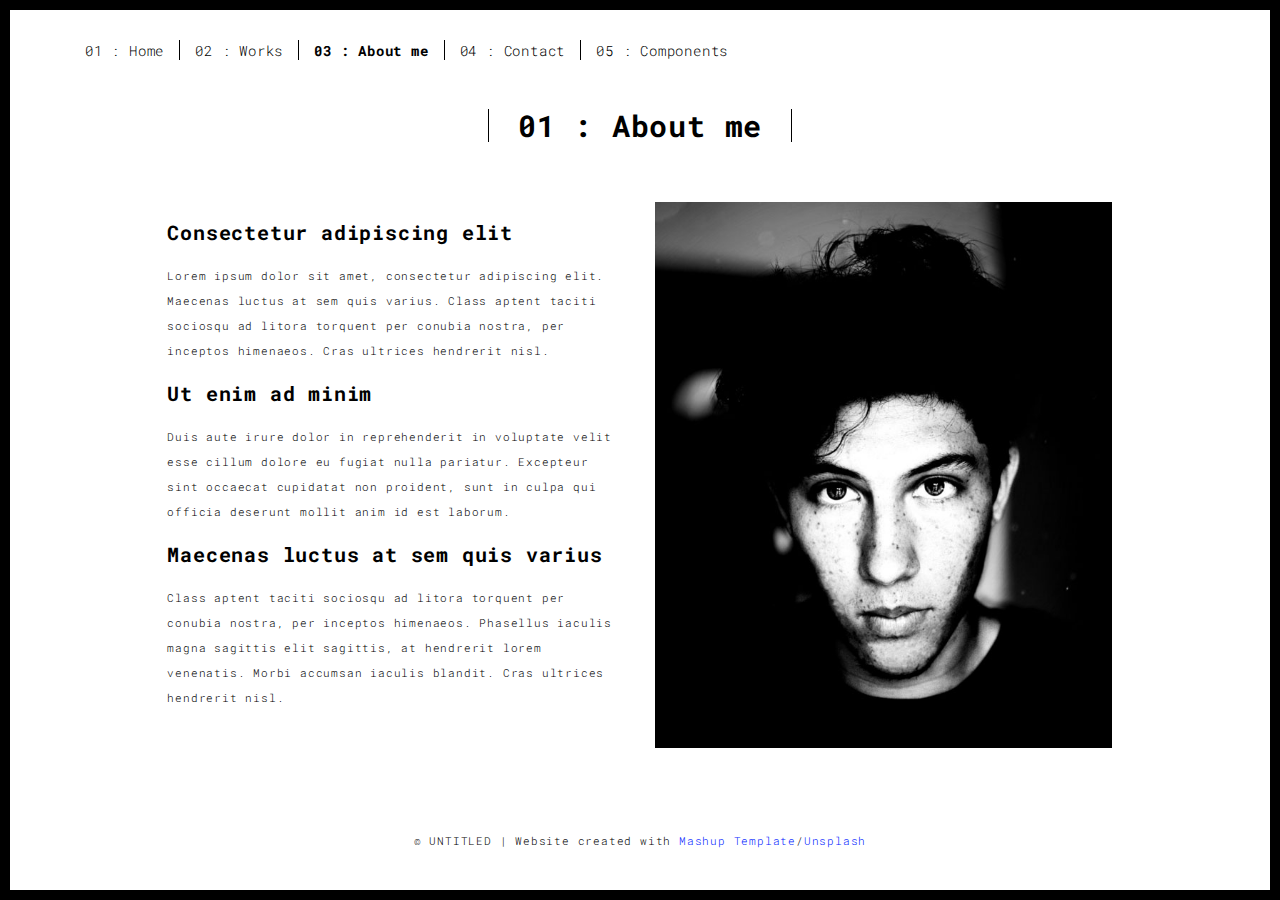
<file: about.html>
<!DOCTYPE html>
<html lang="en">

<head>
  <meta charset="UTF-8">
  <meta content="IE=edge" http-equiv="X-UA-Compatible">
  <meta content="width=device-width,initial-scale=1" name="viewport">
  <meta content="description" name="description">
  <meta name="google" content="notranslate" />
  <meta content="Mashup templates have been developped by Orson.io team" name="author">

  <!-- Disable tap highlight on IE -->
  <meta name="msapplication-tap-highlight" content="no">
  
  <link rel="apple-touch-icon" sizes="180x180" href="./assets/apple-icon-180x180.png">
  <link href="./assets/favicon.ico" rel="icon">

  <title>Title page</title>  

<link href="./main.3f6952e4.css" rel="stylesheet"></head>

<body class="">
<div id="site-border-left"></div>
<div id="site-border-right"></div>
<div id="site-border-top"></div>
<div id="site-border-bottom"></div>
 <!-- Add your content of header -->
<header>
  <nav class="navbar  navbar-fixed-top navbar-default">
    <div class="container">
        <button type="button" class="navbar-toggle collapsed" data-toggle="collapse" data-target="#navbar-collapse" aria-expanded="false">
          <span class="sr-only">Toggle navigation</span>
          <span class="icon-bar"></span>
          <span class="icon-bar"></span>
          <span class="icon-bar"></span>
        </button>

      <div class="collapse navbar-collapse" id="navbar-collapse">
        <ul class="nav navbar-nav ">
          <li><a href="./index.html" title="">01 : Home</a></li>
          <li><a href="./works.html" title="">02 : Works</a></li>
          <li><a href="./about.html" title="">03 : About me</a></li>
          <li><a href="./contact.html" title="">04 : Contact</a></li>
          <li><a href="./components.html" title="">05 : Components</a></li>
        </ul>


      </div> 
    </div>
  </nav>
</header>

<div class="section-container">
    <div class="container">
      <div class="row">
        <div class="col-xs-12">
          <div class="section-container-spacer text-center">
            <h1 class="h2">01 : About me</h1>
          </div>
          
          <div class="row">
            <div class="col-md-10 col-md-offset-1">
              <div class="row">
                <div class="col-xs-12 col-md-6">
                  <h3>Consectetur adipiscing elit</h3>
                  <p>Lorem ipsum dolor sit amet, consectetur adipiscing elit. Maecenas luctus at sem quis varius. 
                  Class aptent taciti sociosqu ad litora torquent per conubia nostra, per inceptos himenaeos. Cras ultrices hendrerit nisl.</p>
                  <h3>Ut enim ad minim </h3>
                  <p>Duis aute irure dolor in reprehenderit in voluptate velit esse
                  cillum dolore eu fugiat nulla pariatur. Excepteur sint occaecat cupidatat non
                  proident, sunt in culpa qui officia deserunt mollit anim id est laborum. 
                  <h3>Maecenas luctus at sem quis varius</h3>
                  <p>
                  Class aptent taciti sociosqu ad litora torquent per conubia nostra, per inceptos himenaeos. Phasellus iaculis magna sagittis elit sagittis, at hendrerit lorem venenatis. Morbi accumsan iaculis blandit. Cras ultrices hendrerit nisl.</p>
                </div>
                <div class="col-xs-12 col-md-6">
                  <img src="./assets/images/profil.jpg" class="img-responsive" alt="">
                </div>
              </div>
            </div>
          </div>
          
          
       </div>
      </div>
    </div>
  </div>


<footer class="footer-container text-center">
  <div class="container">
    <div class="row">
      <div class="col-xs-12">
        <p>© UNTITLED | Website created with <a href="http://www.mashup-template.com/" title="Create website with free html template">Mashup Template</a>/<a href="https://www.unsplash.com/" title="Beautiful Free Images">Unsplash</a></p>
      </div>
    </div>
  </div>
</footer>

<script>
  document.addEventListener("DOMContentLoaded", function (event) {
     navActivePage();
  });
</script>

<!-- Google Analytics: change UA-XXXXX-X to be your site's ID 

<script>
  (function (i, s, o, g, r, a, m) {
    i['GoogleAnalyticsObject'] = r; i[r] = i[r] || function () {
      (i[r].q = i[r].q || []).push(arguments)
    }, i[r].l = 1 * new Date(); a = s.createElement(o),
      m = s.getElementsByTagName(o)[0]; a.async = 1; a.src = g; m.parentNode.insertBefore(a, m)
  })(window, document, 'script', '//www.google-analytics.com/analytics.js', 'ga');
  ga('create', 'UA-XXXXX-X', 'auto');
  ga('send', 'pageview');
</script>

--> <script type="text/javascript" src="./main.70a66962.js"></script></body>

</html>
</file>
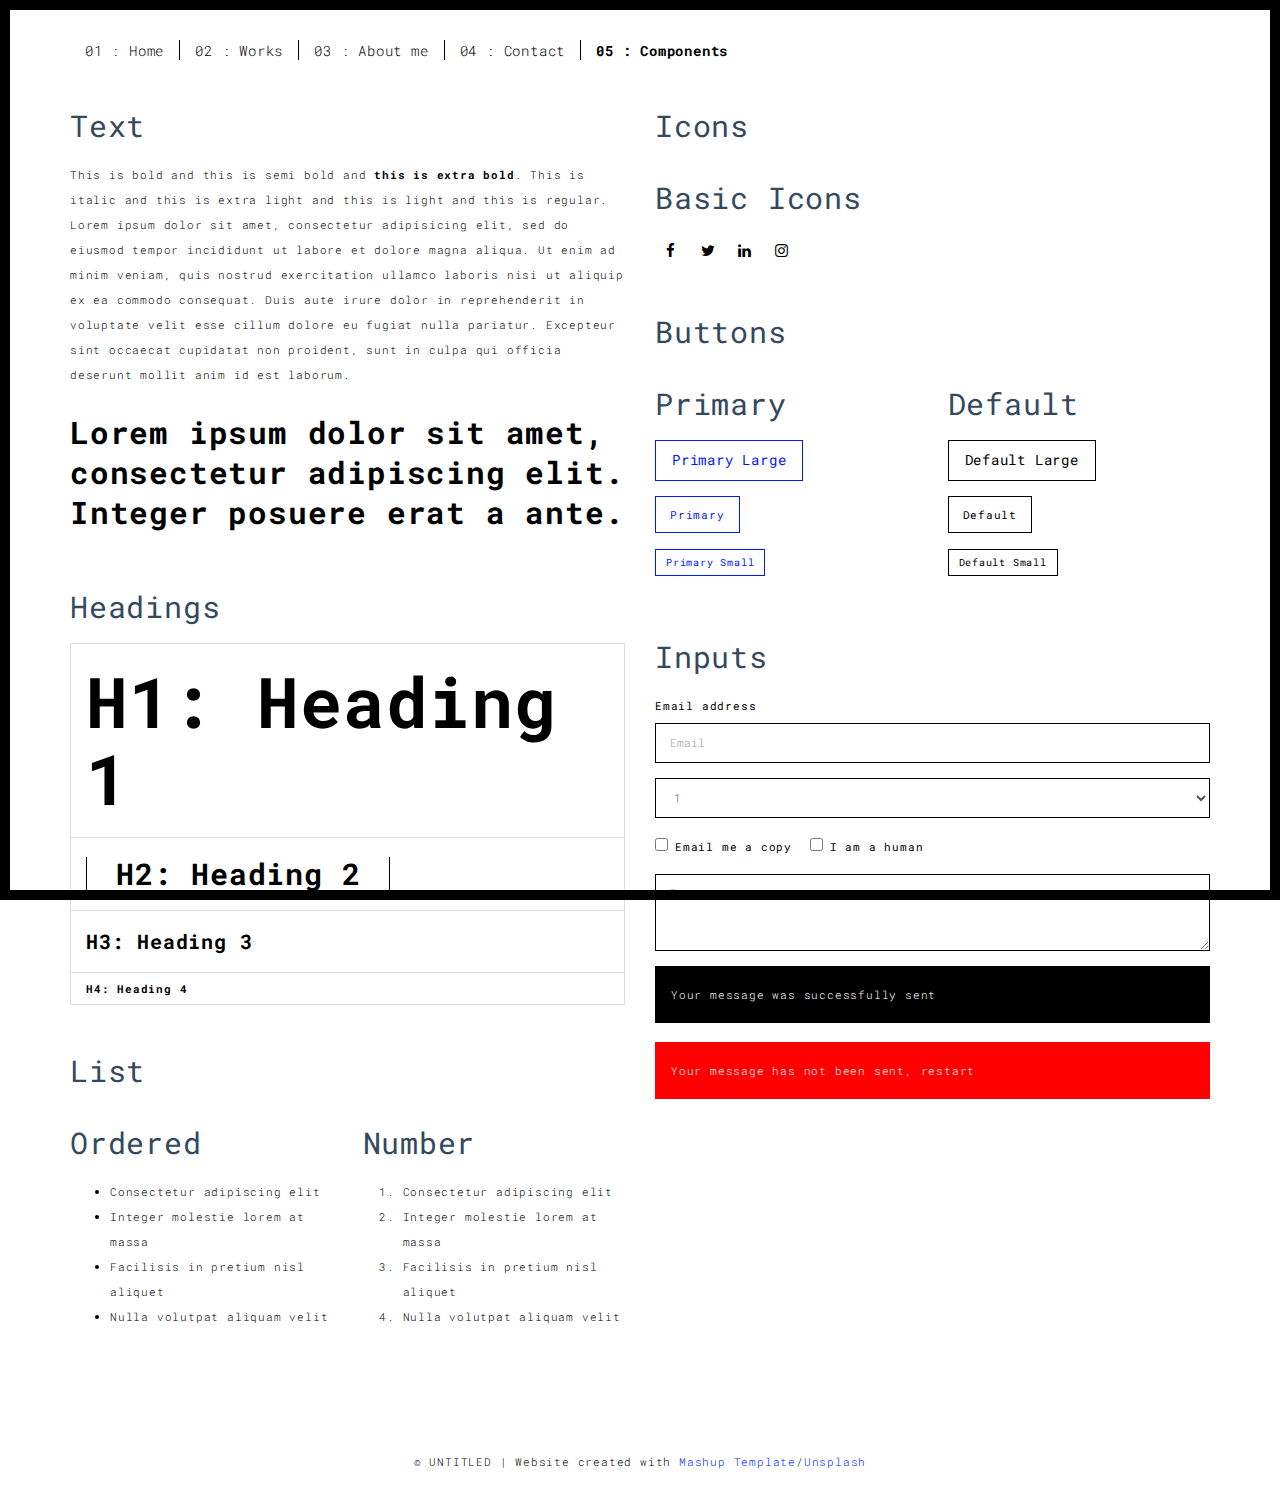
<file: components.html>
<!DOCTYPE html>
<html lang="en">

<head>
  <meta charset="UTF-8">
  <meta content="IE=edge" http-equiv="X-UA-Compatible">
  <meta content="width=device-width,initial-scale=1" name="viewport">
  <meta content="description" name="description">
  <meta name="google" content="notranslate" />
  <meta content="Mashup templates have been developped by Orson.io team" name="author">

  <!-- Disable tap highlight on IE -->
  <meta name="msapplication-tap-highlight" content="no">
  
  <link rel="apple-touch-icon" sizes="180x180" href="./assets/apple-icon-180x180.png">
  <link href="./assets/favicon.ico" rel="icon">

  <title>Title page</title>  

<link href="./main.3f6952e4.css" rel="stylesheet"></head>

<body class="">
<div id="site-border-left"></div>
<div id="site-border-right"></div>
<div id="site-border-top"></div>
<div id="site-border-bottom"></div>
 <!-- Add your content of header -->
<header>
  <nav class="navbar  navbar-fixed-top navbar-default">
    <div class="container">
        <button type="button" class="navbar-toggle collapsed" data-toggle="collapse" data-target="#navbar-collapse" aria-expanded="false">
          <span class="sr-only">Toggle navigation</span>
          <span class="icon-bar"></span>
          <span class="icon-bar"></span>
          <span class="icon-bar"></span>
        </button>

      <div class="collapse navbar-collapse" id="navbar-collapse">
        <ul class="nav navbar-nav ">
          <li><a href="./index.html" title="">01 : Home</a></li>
          <li><a href="./works.html" title="">02 : Works</a></li>
          <li><a href="./about.html" title="">03 : About me</a></li>
          <li><a href="./contact.html" title="">04 : Contact</a></li>
          <li><a href="./components.html" title="">05 : Components</a></li>
        </ul>


      </div> 
    </div>
  </nav>
</header>

<div class="section-container">
  
<!-- Add your site or app content here -->
  <div class="container">
    <div class="row">
      <div class="col-xs-12 col-md-6">

        <div class="template-example">
          <h2 class="template-title-example">Text</h2>
          <p>This is bold and this is semi bold and <b>this is extra bold</b>. This is italic and this is extra light and this is light
          and this is regular. Lorem ipsum dolor sit amet, consectetur adipisicing elit, sed do eiusmod
          tempor incididunt ut labore et dolore magna aliqua. Ut enim ad minim veniam,
          quis nostrud exercitation ullamco laboris nisi ut aliquip ex ea commodo
          consequat. Duis aute irure dolor in reprehenderit in voluptate velit esse
          cillum dolore eu fugiat nulla pariatur. Excepteur sint occaecat cupidatat non
          proident, sunt in culpa qui officia deserunt mollit anim id est laborum.

          <blockquote>
            <p>Lorem ipsum dolor sit amet, consectetur adipiscing elit. Integer posuere erat a ante.</p>
          </blockquote>
          
          </p>
        </div>

        <div class="template-example">
          <h2 class="template-title-example">Headings</h2>
          
          <table class="table table-bordered">
            <tr><td><h1>H1: Heading 1</h1></td></tr>
            <tr><td><h2>H2: Heading 2</h2></td></tr>
            <tr><td><h3>H3: Heading 3</h3></td></tr>
            <tr><td><h4>H4: Heading 4</h4></td></tr>
          </table>
          
        </div>

        
        <div class="template-example">
          <h2 class="template-title-example">List</h2>
          <div class="row">
            <div class="col-md-6">
              <h3 class="template-title-example">Ordered</h3>
              <ul>
                <li>Consectetur adipiscing elit</li>
                <li>Integer molestie lorem at massa</li>
                <li>Facilisis in pretium nisl aliquet</li>
                <li>Nulla volutpat aliquam velit</li>
              </ul>
            </div>
            <div class="col-md-6">
              <h3 class="template-title-example">Number</h3>
              <ol>
                <li>Consectetur adipiscing elit</li>
                <li>Integer molestie lorem at massa</li>
                <li>Facilisis in pretium nisl aliquet</li>
                <li>Nulla volutpat aliquam velit</li>
              </ol>
            </div>
          </div>
        </div>
        
      </div>

      <div class="col-xs-12 col-md-6">
        <div class="template-example">
          <h2 class="template-title-example">Icons</h2>
          
          <div class="row">
            
            <div class="col-md-6">
               <h3 class="template-title-example">Basic Icons</h2>
                <ul class="list-icons">
                  <li>
                    <span class="fa-icon">
                      <i class="fa fa-facebook"></i>
                    </span>
                  </li>
                  <li>
                    <span class="fa-icon">
                      <i class="fa fa-twitter"></i>
                    </span>
                  </li>
                  <li>
                    <span class="fa-icon">
                      <i class="fa fa-linkedin"></i>
                    </span>
                  </li>
                  <li>
                    <span class="fa-icon">
                      <i class="fa fa-instagram"></i>
                    </span>
                  </li>
                </ul>
            </div>

          </div>


          


        </div>

        <div class="template-example">
          <h2 class="template-title-example">Buttons</h2>
          <div class="row">
            <div class="col-md-6">
              <h3 class="template-title-example">Primary</h2>
              <div class="row">
                  <div class="col-md-6">
                  <p><a href="" class="btn btn-primary btn-lg">Primary Large</a></p>
                  <p><a href="" class="btn btn-primary">Primary </a></p>
                  <p><a href="" class="btn btn-primary btn-sm">Primary Small</a></p>
                </div>
              </div>

              
            </div>

            <div class="col-md-6">
              <h3 class="template-title-example">Default</h2>
              <div class="row">
                  <div class="col-md-6">
                  <p><a href="" class="btn btn-default btn-lg">Default Large</a></p>
                  <p><a href="" class="btn btn-default">Default </a></p>
                  <p><a href="" class="btn btn-default btn-sm">Default Small</a></p>
                </div>
              </div>

            </div>
          </div>
        </div>
        
        <div class="template-example">
          <h2 class="template-title-example">Inputs</h2>

            <div class="form-group">
              <label for="exampleInputEmail1">Email address</label>
              <input type="email" class="form-control" id="exampleInputEmail1" placeholder="Email">
            </div>

            <div class="form-group">
              <select class="form-control">
                <option>1</option>
                <option>2</option>
                <option>3</option>
                <option>4</option>
                <option>5</option>
              </select>
            </div>

            <div class="form-group">
              <label class="checkbox-inline">
                <input 
                type="checkbox" id="inlineCheckbox1" value="option1"> Email me a copy
              </label>
              <label class="checkbox-inline">
                <input type="checkbox" id="inlineCheckbox2" value="option2"> I am a human
              </label>
            </div>

            <div class="form-group">
              <textarea class="form-control" rows="3" placeholder="Enter your message"></textarea>
            </div>
            
            <div class="alert alert-success" role="alert">Your message was successfully sent</div>
            <div class="alert alert-danger" role="alert">Your message has not been sent, restart</div>
        </div>




      </div>
    </div>
  </div>
</div>

<footer class="footer-container text-center">
  <div class="container">
    <div class="row">
      <div class="col-xs-12">
        <p>© UNTITLED | Website created with <a href="http://www.mashup-template.com/" title="Create website with free html template">Mashup Template</a>/<a href="https://www.unsplash.com/" title="Beautiful Free Images">Unsplash</a></p>
      </div>
    </div>
  </div>
</footer>

<script>
  document.addEventListener("DOMContentLoaded", function (event) {
     navActivePage();
  });
</script>

<!-- Google Analytics: change UA-XXXXX-X to be your site's ID 

<script>
  (function (i, s, o, g, r, a, m) {
    i['GoogleAnalyticsObject'] = r; i[r] = i[r] || function () {
      (i[r].q = i[r].q || []).push(arguments)
    }, i[r].l = 1 * new Date(); a = s.createElement(o),
      m = s.getElementsByTagName(o)[0]; a.async = 1; a.src = g; m.parentNode.insertBefore(a, m)
  })(window, document, 'script', '//www.google-analytics.com/analytics.js', 'ga');
  ga('create', 'UA-XXXXX-X', 'auto');
  ga('send', 'pageview');
</script>

--> <script type="text/javascript" src="./main.70a66962.js"></script></body>

</html>
</file>
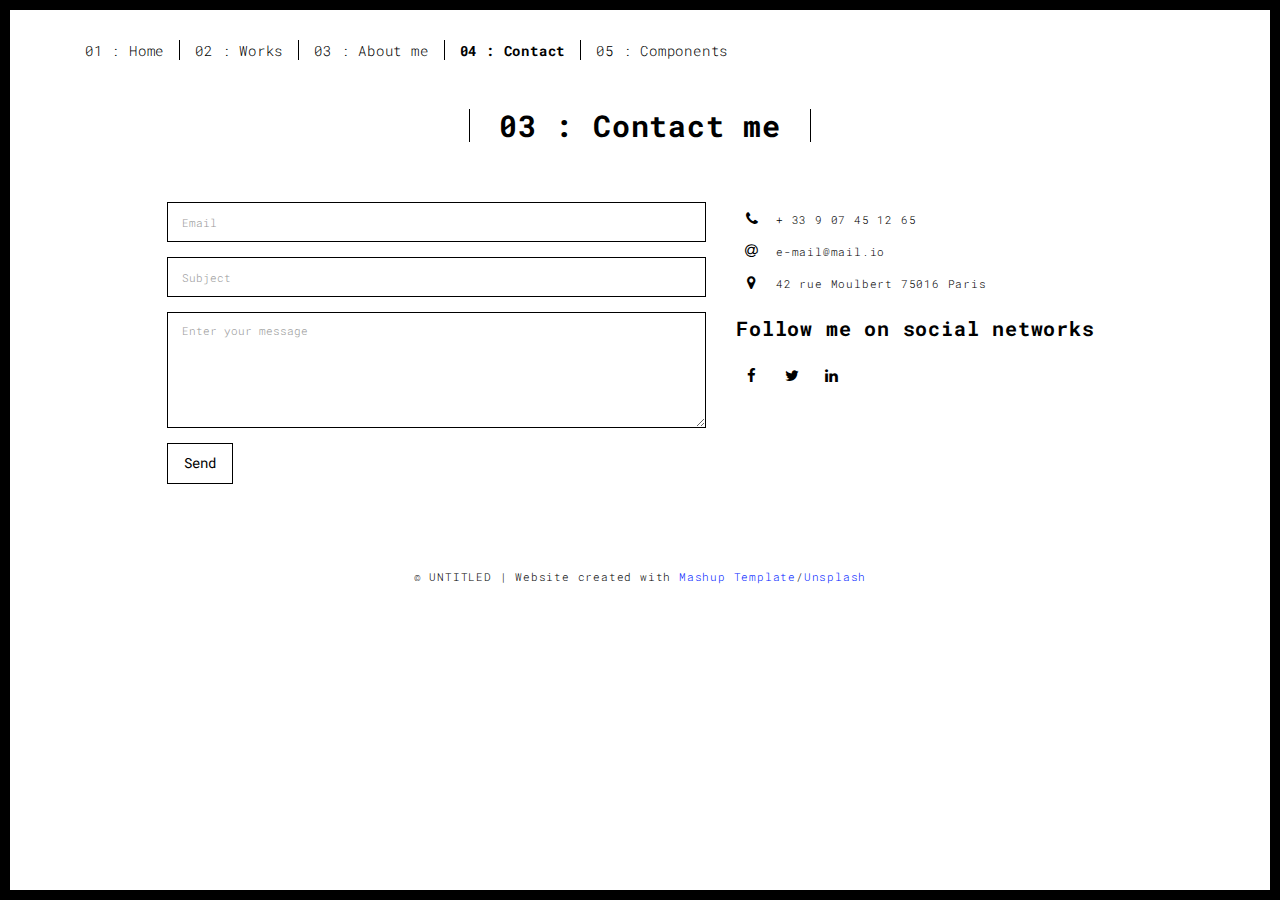
<file: contact.html>
<!DOCTYPE html>
<html lang="en">

<head>
  <meta charset="UTF-8">
  <meta content="IE=edge" http-equiv="X-UA-Compatible">
  <meta content="width=device-width,initial-scale=1" name="viewport">
  <meta content="description" name="description">
  <meta name="google" content="notranslate" />
  <meta content="Mashup templates have been developped by Orson.io team" name="author">

  <!-- Disable tap highlight on IE -->
  <meta name="msapplication-tap-highlight" content="no">
  
  <link rel="apple-touch-icon" sizes="180x180" href="./assets/apple-icon-180x180.png">
  <link href="./assets/favicon.ico" rel="icon">

  <title>Title page</title>  

<link href="./main.3f6952e4.css" rel="stylesheet"></head>

<body class="">
<div id="site-border-left"></div>
<div id="site-border-right"></div>
<div id="site-border-top"></div>
<div id="site-border-bottom"></div>
 <!-- Add your content of header -->
<header>
  <nav class="navbar  navbar-fixed-top navbar-default">
    <div class="container">
        <button type="button" class="navbar-toggle collapsed" data-toggle="collapse" data-target="#navbar-collapse" aria-expanded="false">
          <span class="sr-only">Toggle navigation</span>
          <span class="icon-bar"></span>
          <span class="icon-bar"></span>
          <span class="icon-bar"></span>
        </button>

      <div class="collapse navbar-collapse" id="navbar-collapse">
        <ul class="nav navbar-nav ">
          <li><a href="./index.html" title="">01 : Home</a></li>
          <li><a href="./works.html" title="">02 : Works</a></li>
          <li><a href="./about.html" title="">03 : About me</a></li>
          <li><a href="./contact.html" title="">04 : Contact</a></li>
          <li><a href="./components.html" title="">05 : Components</a></li>
        </ul>


      </div> 
    </div>
  </nav>
</header>

<div class="section-container">
    <div class="container">
      <div class="row">
        <div class="col-xs-12">
          <div class="section-container-spacer text-center">
            <h1 class="h2">03 : Contact me</h1>
          </div>
          
          <div class="row">
            <div class="col-md-10 col-md-offset-1">
               <form action="" class="reveal-content">
                  <div class="row">
                    <div class="col-md-7">
                      <div class="form-group">
                        <input type="email" class="form-control" id="email" placeholder="Email">
                      </div>
                      <div class="form-group">
                        <input type="text" class="form-control" id="subject" placeholder="Subject">
                      </div>
                      <div class="form-group">
                        <textarea class="form-control" rows="5" placeholder="Enter your message"></textarea>
                      </div>
                      <button type="submit" class="btn btn-default btn-lg">Send</button>
                    </div>
                    <div class="col-md-5 address-container">
                      <ul class="list-unstyled">
                        <li>
                          <span class="fa-icon">
                            <i class="fa fa-phone" aria-hidden="true"></i>
                          </span>
                          + 33 9 07 45 12 65
                        </li>
                        <li>
                          <span class="fa-icon">
                            <i class="fa fa-at" aria-hidden="true"></i>
                          </span>
                          e-mail@mail.io
                        </li>
                        <li>
                          <span class="fa-icon">
                            <i class="fa fa fa-map-marker" aria-hidden="true"></i>
                          </span>
                          42 rue Moulbert 75016 Paris
                        </li>
                      </ul>
                      <h3>Follow me on social networks</h3>
                      <a href="http://www.facebook.com" title="" class="fa-icon">
                        <i class="fa fa-facebook"></i>
                      </a>
                      <a href="http://www.twitter.com" title="" class="fa-icon">
                        <i class="fa fa-twitter"></i>
                      </a>
                      <a href="http://www.linkedin.com" title="" class="fa-icon">
                        <i class="fa fa-linkedin"></i>
                      </a>

                    </div>
                  </div>
                </form>
            </div>

          </div>
         
       </div>
      </div>
    </div>
  </div>


<footer class="footer-container text-center">
  <div class="container">
    <div class="row">
      <div class="col-xs-12">
        <p>© UNTITLED | Website created with <a href="http://www.mashup-template.com/" title="Create website with free html template">Mashup Template</a>/<a href="https://www.unsplash.com/" title="Beautiful Free Images">Unsplash</a></p>
      </div>
    </div>
  </div>
</footer>

<script>
  document.addEventListener("DOMContentLoaded", function (event) {
     navActivePage();
  });
</script>

<!-- Google Analytics: change UA-XXXXX-X to be your site's ID 

<script>
  (function (i, s, o, g, r, a, m) {
    i['GoogleAnalyticsObject'] = r; i[r] = i[r] || function () {
      (i[r].q = i[r].q || []).push(arguments)
    }, i[r].l = 1 * new Date(); a = s.createElement(o),
      m = s.getElementsByTagName(o)[0]; a.async = 1; a.src = g; m.parentNode.insertBefore(a, m)
  })(window, document, 'script', '//www.google-analytics.com/analytics.js', 'ga');
  ga('create', 'UA-XXXXX-X', 'auto');
  ga('send', 'pageview');
</script>

--> <script type="text/javascript" src="./main.70a66962.js"></script></body>

</html>
</file>
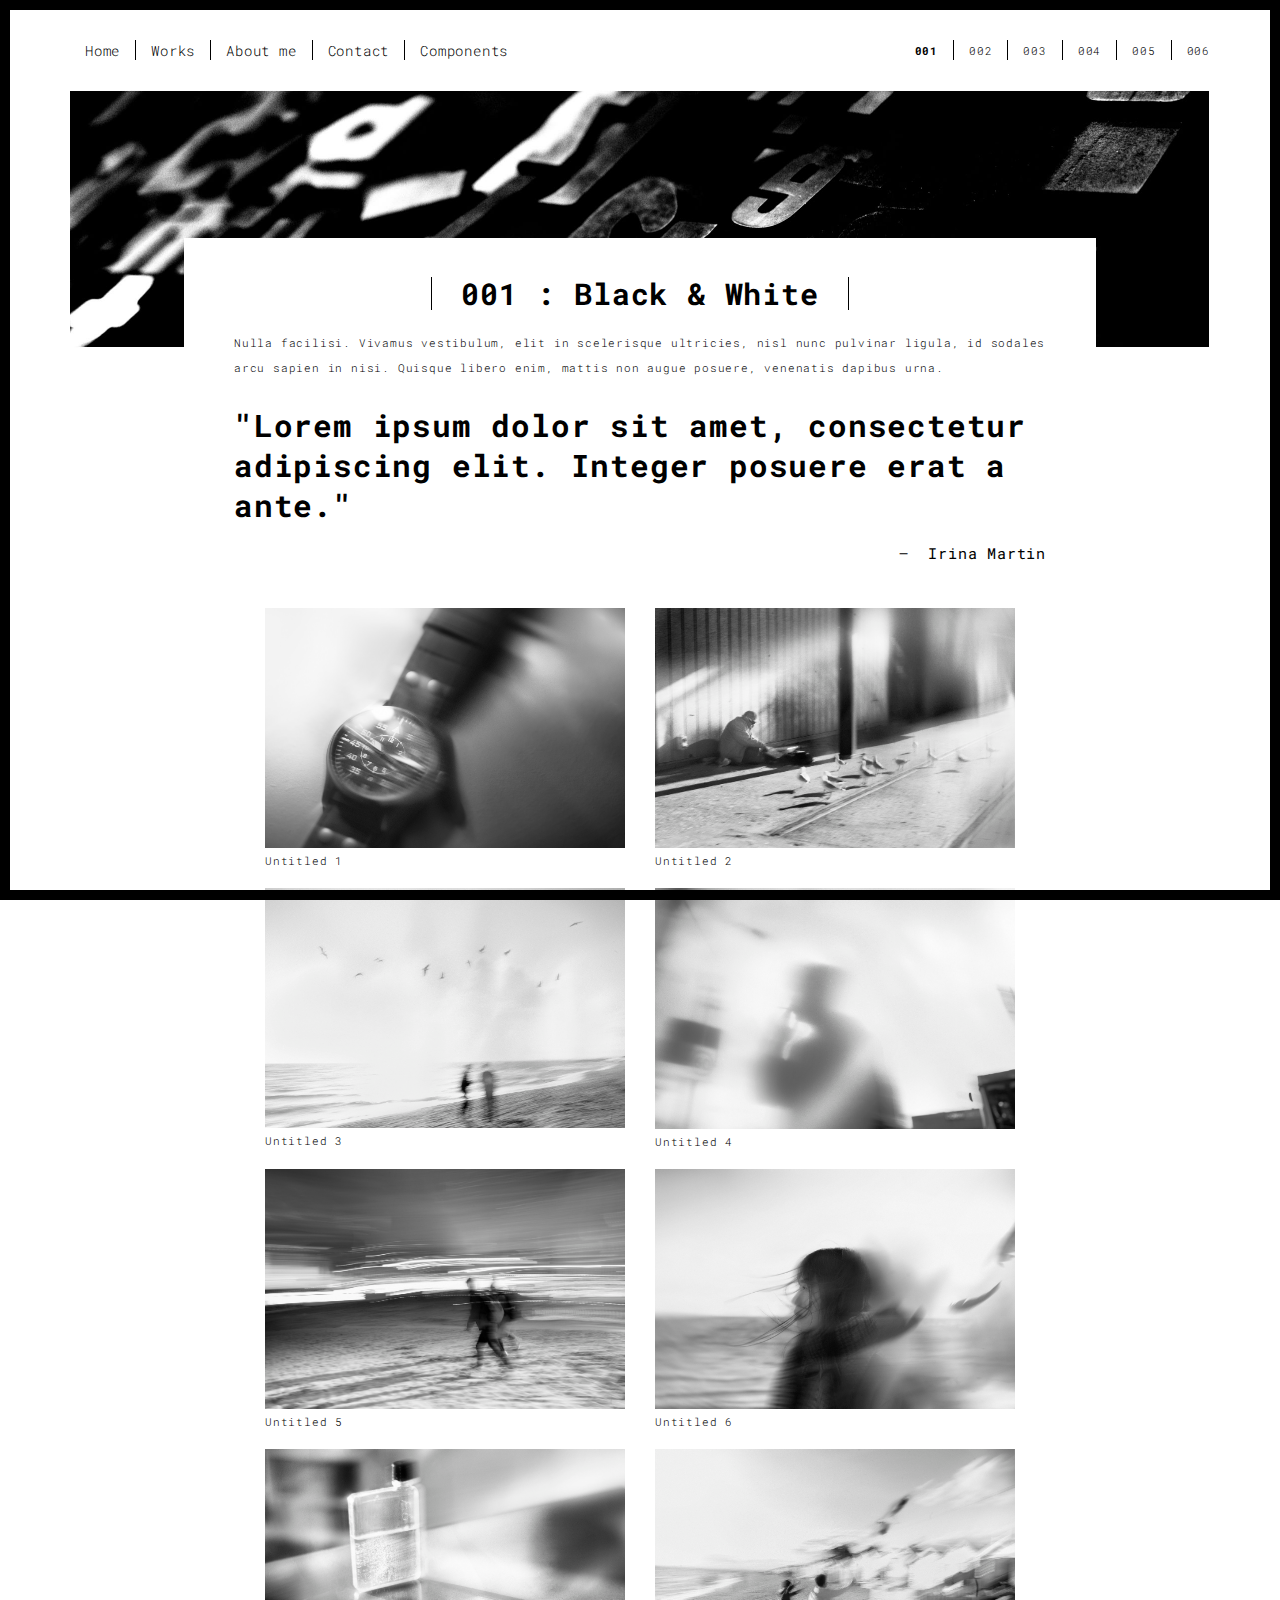
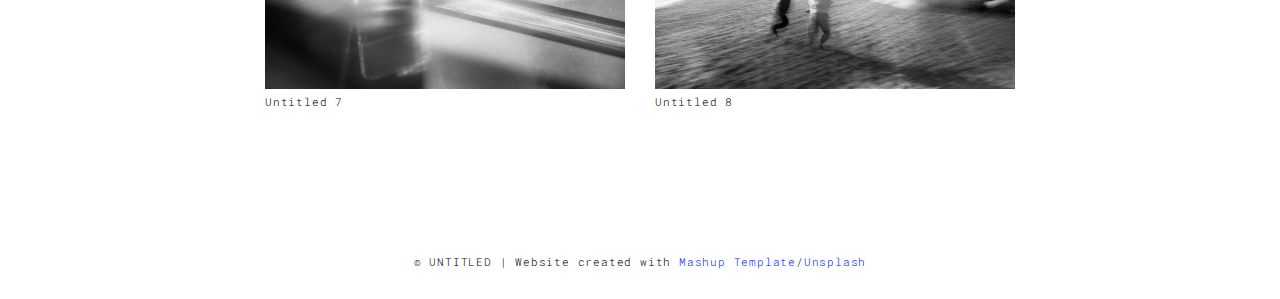
<file: work.html>
<!DOCTYPE html>
<html lang="en">

<head>
  <meta charset="UTF-8">
  <meta content="IE=edge" http-equiv="X-UA-Compatible">
  <meta content="width=device-width,initial-scale=1" name="viewport">
  <meta content="description" name="description">
  <meta name="google" content="notranslate" />
  <meta content="Mashup templates have been developped by Orson.io team" name="author">

  <!-- Disable tap highlight on IE -->
  <meta name="msapplication-tap-highlight" content="no">
  
  <link rel="apple-touch-icon" sizes="180x180" href="./assets/apple-icon-180x180.png">
  <link href="./assets/favicon.ico" rel="icon">

  <title>Mario W. Photography: 001 Black and White</title>  

<link href="./main.3f6952e4.css" rel="stylesheet"></head>

<body class="">
<div id="site-border-left"></div>
<div id="site-border-right"></div>
<div id="site-border-top"></div>
<div id="site-border-bottom"></div>
<!-- Add your content of header -->
<header>
  <nav class="navbar  navbar-fixed-top navbar-default">
    <div class="container">
        <button type="button" class="navbar-toggle collapsed" data-toggle="collapse" data-target="#navbar-collapse" aria-expanded="false">
          <span class="sr-only">Toggle navigation</span>
          <span class="icon-bar"></span>
          <span class="icon-bar"></span>
          <span class="icon-bar"></span>
        </button>

      <div class="collapse navbar-collapse" id="navbar-collapse">
        <ul class="nav navbar-nav ">
          <li><a href="./index.html" title="">Home</a></li>
          <li><a href="./works.html" title="">Works</a></li>
          <li><a href="./about.html" title="">About me</a></li>
          <li><a href="./contact.html" title="">Contact</a></li>
          <li><a href="./components.html" title="">Components</a></li>
        </ul>


          <ul class="nav navbar-nav navbar-right navbar-small visible-md visible-lg">
            <li><a href="./index.html" title="" class="active">001</a></li>
            <li><a href="./index.html" title="">002</a></li>
            <li><a href="./index.html" title="">003</a></li>
            <li><a href="./index.html" title="">004</a></li>
            <li><a href="./index.html" title="">005</a></li>
            <li><a href="./index.html" title="">006</a></li>
          </ul>


      </div> 
    </div>
  </nav>
</header>
<div class="section-container">
  <div class="container">
    <div class="row">
      <div class="col-xs-12">
        <img src="./assets/images/work001-01.jpg" class="img-responsive" alt="">
        <div class="card-container">
          <div class="text-center">
            <h1 class="h2">001 : Black & White</h1>
          </div>
          <p>Nulla facilisi. Vivamus vestibulum, elit in scelerisque ultricies, nisl nunc pulvinar ligula, id sodales arcu sapien in nisi. Quisque libero enim, mattis non augue posuere, venenatis dapibus urna.</p>

          <blockquote>
            <p>"Lorem ipsum dolor sit amet, consectetur adipiscing elit. Integer posuere erat a ante."</p>
            <small class="pull-right">Irina Martin</small>
          </blockquote>
        </div>
      </div>

      
      
      <div class="col-md-8 col-md-offset-2 section-container-spacer">
        <div class="row">
          <div class="col-xs-12 col-md-6">
            <img src="./assets/images/watch.jpg" class="img-responsive" alt="">
            <p>Untitled 1</p>
          </div>
          <div class="col-xs-12 col-md-6">
            <img src="./assets/images/man.jpg" class="img-responsive" alt="">
            <p>Untitled 2</p>
          </div>
           <div class="col-xs-12 col-md-6">
            <img src="./assets/images/child.jpg" class="img-responsive" alt="">
            <p>Untitled 3</p>
          </div>
         <div class="col-xs-12 col-md-6">
            <img src="./assets/images/smoke.jpg" class="img-responsive" alt="">
            <p>Untitled 4</p>
          </div>
           <div class="col-xs-12 col-md-6">
            <img src="./assets/images/beach.jpg" class="img-responsive" alt="">
            <p>Untitled 5</p>
          </div>
           <div class="col-xs-12 col-md-6">
            <img src="./assets/images/jane.jpg" class="img-responsive" alt="">
            <p>Untitled 6</p>
          </div>
           <div class="col-xs-12 col-md-6">
            <img src="./assets/images/bottle.jpg" class="img-responsive" alt="">
            <p>Untitled 7</p>
          </div>
           <div class="col-xs-12 col-md-6">
            <img src="./assets/images/birds.jpg" class="img-responsive" alt="">
            <p>Untitled 8</p>
          </div>




        </div>
      </div>
<!--  
      <div class="col-xs-12">
        <img src="./assets/images/work001-04.jpg" class="img-responsive" alt="">
      </div>
-->
    </div>
  </div>
</div>


<footer class="footer-container text-center">
  <div class="container">
    <div class="row">
      <div class="col-xs-12">
        <p>© UNTITLED | Website created with <a href="http://www.mashup-template.com/" title="Create website with free html template">Mashup Template</a>/<a href="https://www.unsplash.com/" title="Beautiful Free Images">Unsplash</a></p>
      </div>
    </div>
  </div>
</footer>

<script>
  document.addEventListener("DOMContentLoaded", function (event) {
     navActivePage();
  });
</script>

<!-- Google Analytics: change UA-XXXXX-X to be your site's ID 

<script>
  (function (i, s, o, g, r, a, m) {
    i['GoogleAnalyticsObject'] = r; i[r] = i[r] || function () {
      (i[r].q = i[r].q || []).push(arguments)
    }, i[r].l = 1 * new Date(); a = s.createElement(o),
      m = s.getElementsByTagName(o)[0]; a.async = 1; a.src = g; m.parentNode.insertBefore(a, m)
  })(window, document, 'script', '//www.google-analytics.com/analytics.js', 'ga');
  ga('create', 'UA-XXXXX-X', 'auto');
  ga('send', 'pageview');
</script>

--> <script type="text/javascript" src="./main.70a66962.js"></script></body>

</html>
</file>
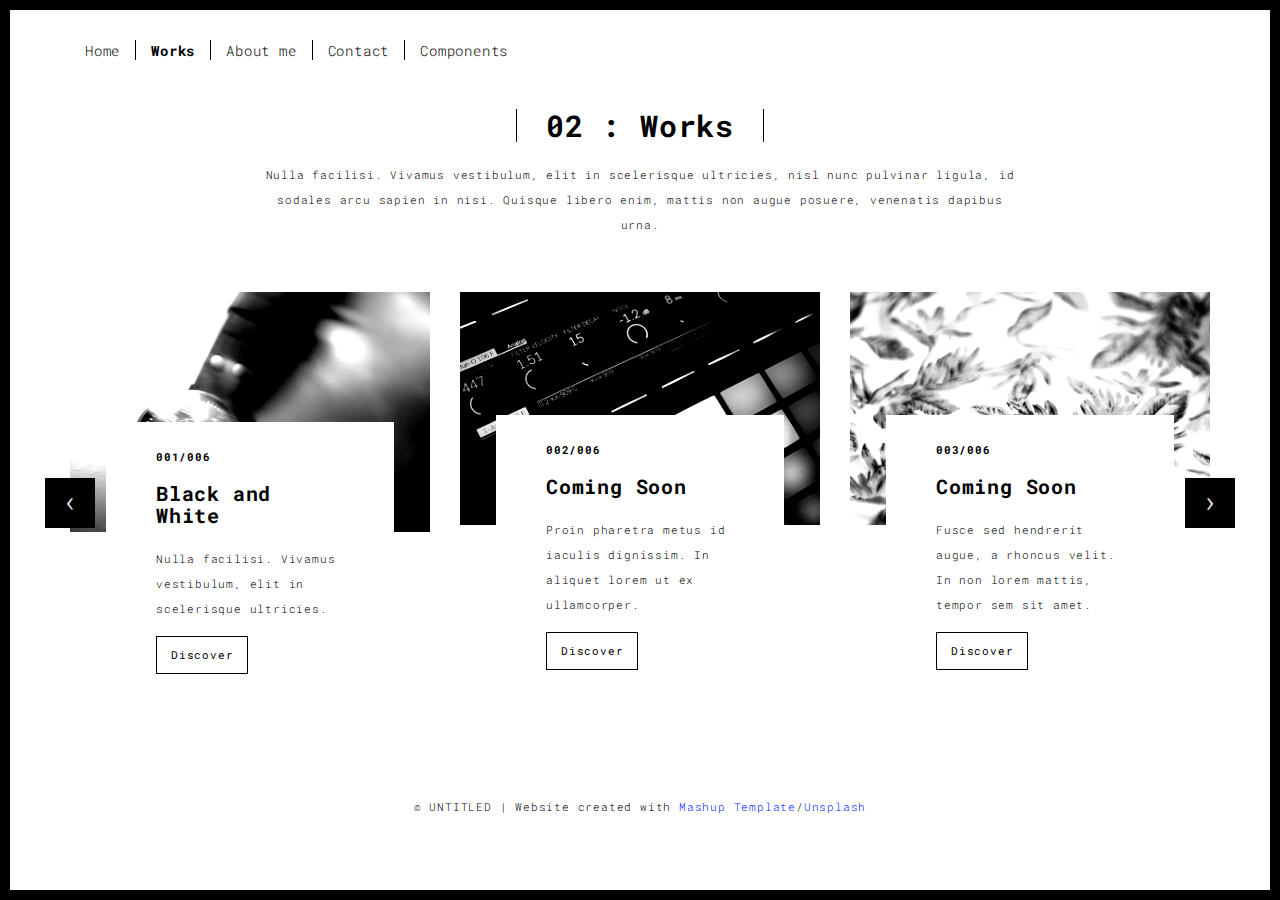
<file: works.html>
<!DOCTYPE html>
<html lang="en">

<head>
  <meta charset="UTF-8">
  <meta content="IE=edge" http-equiv="X-UA-Compatible">
  <meta content="width=device-width,initial-scale=1" name="viewport">
  <meta content="description" name="description">
  <meta name="google" content="notranslate" />
  <meta content="Mashup templates have been developped by Orson.io team" name="author">

  <!-- Disable tap highlight on IE -->
  <meta name="msapplication-tap-highlight" content="no">
  
  <link rel="apple-touch-icon" sizes="180x180" href="./assets/apple-icon-180x180.png">
  <link href="./assets/favicon.ico" rel="icon">

  <title>Mario W. Photography: Works</title>  

<link href="./main.3f6952e4.css" rel="stylesheet"></head>

<body class="">
<div id="site-border-left"></div>
<div id="site-border-right"></div>
<div id="site-border-top"></div>
<div id="site-border-bottom"></div>
 <!-- Add your content of header -->
<header>
  <nav class="navbar  navbar-fixed-top navbar-default">
    <div class="container">
        <button type="button" class="navbar-toggle collapsed" data-toggle="collapse" data-target="#navbar-collapse" aria-expanded="false">
          <span class="sr-only">Toggle navigation</span>
          <span class="icon-bar"></span>
          <span class="icon-bar"></span>
          <span class="icon-bar"></span>
        </button>

      <div class="collapse navbar-collapse" id="navbar-collapse">
        <ul class="nav navbar-nav ">
          <li><a href="./index.html" title="">Home</a></li>
          <li><a href="./works.html" title="">Works</a></li>
          <li><a href="./about.html" title="">About me</a></li>
          <li><a href="./contact.html" title="">Contact</a></li>
          <li><a href="./components.html" title="">Components</a></li>
        </ul>


      </div> 
    </div>
  </nav>
</header>

<div class="section-container">
  <div class="container">
    <div class="row">
      
      <div class="col-sm-8 col-sm-offset-2 section-container-spacer">
        <div class="text-center">
          <h1 class="h2">02 : Works</h1>
          <p>Nulla facilisi. Vivamus vestibulum, elit in scelerisque ultricies, nisl nunc pulvinar ligula, id sodales arcu sapien in nisi. Quisque libero enim, mattis non augue posuere, venenatis dapibus urna.</p>
        </div>
      </div>

      <div class="col-md-12">
     
      <div id="myCarousel" class="carousel slide projects-carousel">
        <!-- Carousel items -->
        <div class="carousel-inner">
            <div class="item active">
                <div class="row">
                    <div class="col-sm-4">

                      <a href="./work.html" title="" class="black-image-project-hover">
                        <img src="./assets/images/watch.jpg" alt="" class="img-responsive">
                      </a>
                      <div class="card-container card-container-lg">
                        <h4>001/006</h4>
                        <h3>Black and White</h3>
                        <p>Nulla facilisi. Vivamus vestibulum, elit in scelerisque ultricies.</p>
                        <a href="./work.html" title="" class="btn btn-default">Discover</a>
                      </div>
                    </div>
                    <div class="col-sm-4">
                      <a href="./work.html" title="" class="black-image-project-hover">
                        <img src="./assets/images/work02-hover.jpg" alt="" class="img-responsive">
                      </a>
                      <div class="card-container card-container-lg">
                        <h4>002/006</h4>
                        <h3>Coming Soon</h3>
                        <p>Proin pharetra metus id iaculis dignissim. In aliquet lorem ut ex ullamcorper.</p>
                        <a href="./work.html" title="" class="btn btn-default">Discover</a>
                      </div>
                    </div>
                    <div class="col-sm-4">
                      <a href="./work.html" title="" class="black-image-project-hover">
                        <img src="./assets/images/work03-hover.jpg" alt="" class="img-responsive">
                      </a>
                      <div class="card-container card-container-lg">
                        <h4>003/006</h4>
                        <h3>Coming Soon</h3>
                        <p>Fusce sed hendrerit augue, a rhoncus velit. In non lorem mattis, tempor sem sit amet.</p>
                        <a href="./work.html" title="" class="btn btn-default">Discover</a>
                      </div>
                    </div>
                    
                </div>
                <!--/row-->
            </div>
            <!--/item-->
            <div class="item">
                <div class="row">
                  <div class="col-sm-4">
                    <a href="./work.html" class="black-image-project-hover">
                      <img src="./assets/images/work02-hover.jpg" alt="Image" class="img-responsive">
                    </a>
                    <div class="card-container">
                      <h4>004/006</h4>
                      <h3>Coming Soon</h3>
                      <p>Proin pharetra metus id iaculis dignissim. In aliquet lorem ut ex ullamcorper.</p>
                      <a href="./work.html" class="btn btn-default">Discover</a>
                    </div>
                  </div>
                   <div class="col-sm-4">
                      <a href="./work.html" class="black-image-project-hover">
                        <img src="./assets/images/work01-hover.jpg" alt="Image" class="img-responsive">
                      </a>
                      <div class="card-container">
                        <h4>005/006</h4>
                        <h3>Coming Soon</h3>
                        <p>Nulla facilisi. Vivamus vestibulum, elit in scelerisque ultricies.</p>
                        <a href="./work.html" class="btn btn-default">Discover</a>
                      </div>
                    </div>
                    
                    <div class="col-sm-4">
                      <a href="./work.html" class="black-image-project-hover">
                        <img src="./assets/images/work03-hover.jpg" alt="Image" class="img-responsive">
                      </a>
                      <div class="card-container">
                        <h4>006/006</h4>
                        <h3>Coming Soon</h3>
                        <p>Fusce sed hendrerit augue, a rhoncus velit. In non lorem mattis, tempor sem sit amet.</p>
                        <a href="./work.html" class="btn btn-default">Discover</a>
                      </div>
                    </div>
                    
                </div>
                <!--/row-->
            </div>
            
            <!--/item-->
        </div>
        <!--/carousel-inner--> 
        <a class="left carousel-control" href="#myCarousel" data-slide="prev">‹</a>

        <a class="right carousel-control" href="#myCarousel" data-slide="next">›</a>
     </div>



    <!--/myCarousel-->
    </div>



    </div>
  </div>
</div>


<footer class="footer-container text-center">
  <div class="container">
    <div class="row">
      <div class="col-xs-12">
        <p>© UNTITLED | Website created with <a href="http://www.mashup-template.com/" title="Create website with free html template">Mashup Template</a>/<a href="https://www.unsplash.com/" title="Beautiful Free Images">Unsplash</a></p>
      </div>
    </div>
  </div>
</footer>

<script>
  document.addEventListener("DOMContentLoaded", function (event) {
     navActivePage();
  });
</script>

<!-- Google Analytics: change UA-XXXXX-X to be your site's ID 

<script>
  (function (i, s, o, g, r, a, m) {
    i['GoogleAnalyticsObject'] = r; i[r] = i[r] || function () {
      (i[r].q = i[r].q || []).push(arguments)
    }, i[r].l = 1 * new Date(); a = s.createElement(o),
      m = s.getElementsByTagName(o)[0]; a.async = 1; a.src = g; m.parentNode.insertBefore(a, m)
  })(window, document, 'script', '//www.google-analytics.com/analytics.js', 'ga');
  ga('create', 'UA-XXXXX-X', 'auto');
  ga('send', 'pageview');
</script>

--> <script type="text/javascript" src="./main.70a66962.js"></script></body>

</html>
</file>
<file: main.3f6952e4.css>
@import url(https://fonts.googleapis.com/css?family=Roboto:900|Roboto+Mono:300,400,700);@import url(https://maxcdn.bootstrapcdn.com/font-awesome/4.7.0/css/font-awesome.min.css);/*!
 * Bootstrap v3.3.7 (http://getbootstrap.com)
 * Copyright 2011-2016 Twitter, Inc.
 * Licensed under MIT (https://github.com/twbs/bootstrap/blob/master/LICENSE)
 */
/*! normalize.css v3.0.3 | MIT License | github.com/necolas/normalize.css */html{font-family:sans-serif;-ms-text-size-adjust:100%;-webkit-text-size-adjust:100%}body{margin:0}article,aside,details,figcaption,figure,footer,header,hgroup,main,menu,nav,section,summary{display:block}audio,canvas,progress,video{display:inline-block;vertical-align:baseline}audio:not([controls]){display:none;height:0}[hidden],template{display:none}a{background-color:transparent}a:active,a:hover{outline:0}abbr[title]{border-bottom:1px dotted}b,strong{font-weight:700}dfn{font-style:italic}h1{font-size:2em;margin:.67em 0}mark{background:#ff0;color:#000}small{font-size:80%}sub,sup{font-size:75%;line-height:0;position:relative;vertical-align:baseline}sup{top:-.5em}sub{bottom:-.25em}img{border:0}svg:not(:root){overflow:hidden}figure{margin:1em 40px}hr{box-sizing:content-box;height:0}pre{overflow:auto}code,kbd,pre,samp{font-family:monospace,monospace;font-size:1em}button,input,optgroup,select,textarea{color:inherit;font:inherit;margin:0}button{overflow:visible}button,select{text-transform:none}button,html input[type=button],input[type=reset],input[type=submit]{-webkit-appearance:button;cursor:pointer}button[disabled],html input[disabled]{cursor:default}button::-moz-focus-inner,input::-moz-focus-inner{border:0;padding:0}input{line-height:normal}input[type=checkbox],input[type=radio]{box-sizing:border-box;padding:0}input[type=number]::-webkit-inner-spin-button,input[type=number]::-webkit-outer-spin-button{height:auto}input[type=search]{-webkit-appearance:textfield;box-sizing:content-box}input[type=search]::-webkit-search-cancel-button,input[type=search]::-webkit-search-decoration{-webkit-appearance:none}fieldset{border:1px solid silver;margin:0 2px;padding:.35em .625em .75em}textarea{overflow:auto}optgroup{font-weight:700}table{border-collapse:collapse;border-spacing:0}td,th{padding:0}

/*! Source: https://github.com/h5bp/html5-boilerplate/blob/master/src/css/main.css */@media print{*,:after,:before{background:transparent!important;color:#000!important;box-shadow:none!important;text-shadow:none!important}a,a:visited{text-decoration:underline}a[href]:after{content:" (" attr(href) ")"}abbr[title]:after{content:" (" attr(title) ")"}a[href^="#"]:after,a[href^="javascript:"]:after{content:""}blockquote,pre{border:1px solid #999;page-break-inside:avoid}thead{display:table-header-group}img,tr{page-break-inside:avoid}img{max-width:100%!important}h2,h3,p{orphans:3;widows:3}h2,h3{page-break-after:avoid}.navbar{display:none}.btn>.caret,.dropup>.btn>.caret{border-top-color:#000!important}.label{border:1px solid #000}.table{border-collapse:collapse!important}.table td,.table th{background-color:#fff!important}.table-bordered td,.table-bordered th{border:1px solid #ddd!important}}*,:after,:before{-webkit-box-sizing:border-box;-moz-box-sizing:border-box;box-sizing:border-box}html{font-size:10px;-webkit-tap-highlight-color:transparent}body{font-family:Roboto Mono,Helvetica,Arial,sans-serif;font-size:11px;line-height:1.78;color:#000;background-color:#fff}button,input,select,textarea{font-family:inherit;font-size:inherit;line-height:inherit}a{color:#001aff;text-decoration:none}a:focus,a:hover{color:#0012b3;text-decoration:underline}a:focus{outline:5px auto -webkit-focus-ring-color;outline-offset:-2px}figure{margin:0}img{vertical-align:middle}.img-responsive{display:block;max-width:100%;height:auto}.img-rounded{border-radius:0}.img-thumbnail{padding:4px;line-height:1.78;background-color:#fff;border:1px solid #ddd;border-radius:0;-webkit-transition:all .2s ease-in-out;-o-transition:all .2s ease-in-out;transition:all .2s ease-in-out;display:inline-block;max-width:100%;height:auto}.img-circle{border-radius:50%}hr{margin-top:19px;margin-bottom:19px;border:0;border-top:1px solid #eee}.sr-only{position:absolute;width:1px;height:1px;margin:-1px;padding:0;overflow:hidden;clip:rect(0,0,0,0);border:0}.sr-only-focusable:active,.sr-only-focusable:focus{position:static;width:auto;height:auto;margin:0;overflow:visible;clip:auto}[role=button]{cursor:pointer}.h1,.h2,.h3,.h4,.h5,.h6,h1,h2,h3,h4,h5,h6{font-family:Roboto Mono,Helvetica,Arial,sans-serif;font-weight:700;line-height:1.1;color:#000}.h1 .small,.h1 small,.h2 .small,.h2 small,.h3 .small,.h3 small,.h4 .small,.h4 small,.h5 .small,.h5 small,.h6 .small,.h6 small,h1 .small,h1 small,h2 .small,h2 small,h3 .small,h3 small,h4 .small,h4 small,h5 .small,h5 small,h6 .small,h6 small{font-weight:400;line-height:1;color:#777}.h1,.h2,.h3,h1,h2,h3{margin-top:19px;margin-bottom:9.5px}.h1 .small,.h1 small,.h2 .small,.h2 small,.h3 .small,.h3 small,h1 .small,h1 small,h2 .small,h2 small,h3 .small,h3 small{font-size:65%}.h4,.h5,.h6,h4,h5,h6{margin-top:9.5px;margin-bottom:9.5px}.h4 .small,.h4 small,.h5 .small,.h5 small,.h6 .small,.h6 small,h4 .small,h4 small,h5 .small,h5 small,h6 .small,h6 small{font-size:75%}.h1,h1{font-size:70px}.h2,h2{font-size:30px}.h3,h3{font-size:20px}.h4,.h5,h4,h5{font-size:11px}.h6,h6{font-size:10px}p{margin:0 0 9.5px}.lead{margin-bottom:19px;font-size:12px;font-weight:300;line-height:1.4}@media (min-width:768px){.lead{font-size:16.5px}}.small,small{font-size:90%}.mark,mark{background-color:#fcf8e3;padding:.2em}.text-left{text-align:left}.text-right{text-align:right}.text-center{text-align:center}.text-justify{text-align:justify}.text-nowrap{white-space:nowrap}.text-lowercase{text-transform:lowercase}.initialism,.text-uppercase{text-transform:uppercase}.text-capitalize{text-transform:capitalize}.text-muted{color:#777}.text-primary{color:#001aff}a.text-primary:focus,a.text-primary:hover{color:#0015cc}.text-success{color:#fff}a.text-success:focus,a.text-success:hover{color:#e6e6e6}.text-info{color:#31708f}a.text-info:focus,a.text-info:hover{color:#245269}.text-warning{color:#8a6d3b}a.text-warning:focus,a.text-warning:hover{color:#66512c}.text-danger{color:#fff}a.text-danger:focus,a.text-danger:hover{color:#e6e6e6}.bg-primary{color:#fff;background-color:#001aff}a.bg-primary:focus,a.bg-primary:hover{background-color:#0015cc}.bg-success,a.bg-success:focus,a.bg-success:hover{background-color:#000}.bg-info{background-color:#d9edf7}a.bg-info:focus,a.bg-info:hover{background-color:#afd9ee}.bg-warning{background-color:#fcf8e3}a.bg-warning:focus,a.bg-warning:hover{background-color:#f7ecb5}.bg-danger{background-color:red}a.bg-danger:focus,a.bg-danger:hover{background-color:#c00}.page-header{padding-bottom:8.5px;margin:38px 0 19px;border-bottom:1px solid #eee}ol,ul{margin-top:0;margin-bottom:9.5px}ol ol,ol ul,ul ol,ul ul{margin-bottom:0}.list-inline,.list-unstyled{padding-left:0;list-style:none}.list-inline{margin-left:-5px}.list-inline>li{display:inline-block;padding-left:5px;padding-right:5px}dl{margin-top:0;margin-bottom:19px}dd,dt{line-height:1.78}dt{font-weight:700}dd{margin-left:0}.dl-horizontal dd:after,.dl-horizontal dd:before{content:" ";display:table}.dl-horizontal dd:after{clear:both}@media (min-width:768px){.dl-horizontal dt{float:left;width:160px;clear:left;text-align:right;overflow:hidden;text-overflow:ellipsis;white-space:nowrap}.dl-horizontal dd{margin-left:180px}}abbr[data-original-title],abbr[title]{cursor:help;border-bottom:1px dotted #777}.initialism{font-size:90%}blockquote{padding:9.5px 19px;margin:0 0 19px;font-size:13.75px;border-left:5px solid #eee}blockquote ol:last-child,blockquote p:last-child,blockquote ul:last-child{margin-bottom:0}blockquote .small,blockquote footer,blockquote small{display:block;font-size:80%;line-height:1.78;color:#777}blockquote .small:before,blockquote footer:before,blockquote small:before{content:"\2014   \A0"}.blockquote-reverse,blockquote.pull-right{padding-right:15px;padding-left:0;border-right:5px solid #eee;border-left:0;text-align:right}.blockquote-reverse .small:before,.blockquote-reverse footer:before,.blockquote-reverse small:before,blockquote.pull-right .small:before,blockquote.pull-right footer:before,blockquote.pull-right small:before{content:""}.blockquote-reverse .small:after,.blockquote-reverse footer:after,.blockquote-reverse small:after,blockquote.pull-right .small:after,blockquote.pull-right footer:after,blockquote.pull-right small:after{content:"\A0   \2014"}address{margin-bottom:19px;font-style:normal;line-height:1.78}code,kbd,pre,samp{font-family:Menlo,Monaco,Consolas,Courier New,monospace}code{color:#c7254e;background-color:#f9f2f4}code,kbd{padding:2px 4px;font-size:90%;border-radius:0}kbd{color:#fff;background-color:#333;box-shadow:inset 0 -1px 0 rgba(0,0,0,.25)}kbd kbd{padding:0;font-size:100%;font-weight:700;box-shadow:none}pre{display:block;padding:9px;margin:0 0 9.5px;font-size:10px;line-height:1.78;word-break:break-all;word-wrap:break-word;color:#333;background-color:#f5f5f5;border:1px solid #ccc;border-radius:0}pre code{padding:0;font-size:inherit;color:inherit;white-space:pre-wrap;background-color:transparent;border-radius:0}.pre-scrollable{max-height:340px;overflow-y:scroll}.container{margin-right:auto;margin-left:auto;padding-left:15px;padding-right:15px}.container:after,.container:before{content:" ";display:table}.container:after{clear:both}@media (min-width:768px){.container{width:750px}}@media (min-width:992px){.container{width:970px}}@media (min-width:1200px){.container{width:1170px}}.container-fluid{margin-right:auto;margin-left:auto;padding-left:15px;padding-right:15px}.container-fluid:after,.container-fluid:before{content:" ";display:table}.container-fluid:after{clear:both}.row{margin-left:-15px;margin-right:-15px}.row:after,.row:before{content:" ";display:table}.row:after{clear:both}.col-lg-1,.col-lg-2,.col-lg-3,.col-lg-4,.col-lg-5,.col-lg-6,.col-lg-7,.col-lg-8,.col-lg-9,.col-lg-10,.col-lg-11,.col-lg-12,.col-md-1,.col-md-2,.col-md-3,.col-md-4,.col-md-5,.col-md-6,.col-md-7,.col-md-8,.col-md-9,.col-md-10,.col-md-11,.col-md-12,.col-sm-1,.col-sm-2,.col-sm-3,.col-sm-4,.col-sm-5,.col-sm-6,.col-sm-7,.col-sm-8,.col-sm-9,.col-sm-10,.col-sm-11,.col-sm-12,.col-xs-1,.col-xs-2,.col-xs-3,.col-xs-4,.col-xs-5,.col-xs-6,.col-xs-7,.col-xs-8,.col-xs-9,.col-xs-10,.col-xs-11,.col-xs-12{position:relative;min-height:1px;padding-left:15px;padding-right:15px}.col-xs-1,.col-xs-2,.col-xs-3,.col-xs-4,.col-xs-5,.col-xs-6,.col-xs-7,.col-xs-8,.col-xs-9,.col-xs-10,.col-xs-11,.col-xs-12{float:left}.col-xs-1{width:8.33333%}.col-xs-2{width:16.66667%}.col-xs-3{width:25%}.col-xs-4{width:33.33333%}.col-xs-5{width:41.66667%}.col-xs-6{width:50%}.col-xs-7{width:58.33333%}.col-xs-8{width:66.66667%}.col-xs-9{width:75%}.col-xs-10{width:83.33333%}.col-xs-11{width:91.66667%}.col-xs-12{width:100%}.col-xs-pull-0{right:auto}.col-xs-pull-1{right:8.33333%}.col-xs-pull-2{right:16.66667%}.col-xs-pull-3{right:25%}.col-xs-pull-4{right:33.33333%}.col-xs-pull-5{right:41.66667%}.col-xs-pull-6{right:50%}.col-xs-pull-7{right:58.33333%}.col-xs-pull-8{right:66.66667%}.col-xs-pull-9{right:75%}.col-xs-pull-10{right:83.33333%}.col-xs-pull-11{right:91.66667%}.col-xs-pull-12{right:100%}.col-xs-push-0{left:auto}.col-xs-push-1{left:8.33333%}.col-xs-push-2{left:16.66667%}.col-xs-push-3{left:25%}.col-xs-push-4{left:33.33333%}.col-xs-push-5{left:41.66667%}.col-xs-push-6{left:50%}.col-xs-push-7{left:58.33333%}.col-xs-push-8{left:66.66667%}.col-xs-push-9{left:75%}.col-xs-push-10{left:83.33333%}.col-xs-push-11{left:91.66667%}.col-xs-push-12{left:100%}.col-xs-offset-0{margin-left:0}.col-xs-offset-1{margin-left:8.33333%}.col-xs-offset-2{margin-left:16.66667%}.col-xs-offset-3{margin-left:25%}.col-xs-offset-4{margin-left:33.33333%}.col-xs-offset-5{margin-left:41.66667%}.col-xs-offset-6{margin-left:50%}.col-xs-offset-7{margin-left:58.33333%}.col-xs-offset-8{margin-left:66.66667%}.col-xs-offset-9{margin-left:75%}.col-xs-offset-10{margin-left:83.33333%}.col-xs-offset-11{margin-left:91.66667%}.col-xs-offset-12{margin-left:100%}@media (min-width:768px){.col-sm-1,.col-sm-2,.col-sm-3,.col-sm-4,.col-sm-5,.col-sm-6,.col-sm-7,.col-sm-8,.col-sm-9,.col-sm-10,.col-sm-11,.col-sm-12{float:left}.col-sm-1{width:8.33333%}.col-sm-2{width:16.66667%}.col-sm-3{width:25%}.col-sm-4{width:33.33333%}.col-sm-5{width:41.66667%}.col-sm-6{width:50%}.col-sm-7{width:58.33333%}.col-sm-8{width:66.66667%}.col-sm-9{width:75%}.col-sm-10{width:83.33333%}.col-sm-11{width:91.66667%}.col-sm-12{width:100%}.col-sm-pull-0{right:auto}.col-sm-pull-1{right:8.33333%}.col-sm-pull-2{right:16.66667%}.col-sm-pull-3{right:25%}.col-sm-pull-4{right:33.33333%}.col-sm-pull-5{right:41.66667%}.col-sm-pull-6{right:50%}.col-sm-pull-7{right:58.33333%}.col-sm-pull-8{right:66.66667%}.col-sm-pull-9{right:75%}.col-sm-pull-10{right:83.33333%}.col-sm-pull-11{right:91.66667%}.col-sm-pull-12{right:100%}.col-sm-push-0{left:auto}.col-sm-push-1{left:8.33333%}.col-sm-push-2{left:16.66667%}.col-sm-push-3{left:25%}.col-sm-push-4{left:33.33333%}.col-sm-push-5{left:41.66667%}.col-sm-push-6{left:50%}.col-sm-push-7{left:58.33333%}.col-sm-push-8{left:66.66667%}.col-sm-push-9{left:75%}.col-sm-push-10{left:83.33333%}.col-sm-push-11{left:91.66667%}.col-sm-push-12{left:100%}.col-sm-offset-0{margin-left:0}.col-sm-offset-1{margin-left:8.33333%}.col-sm-offset-2{margin-left:16.66667%}.col-sm-offset-3{margin-left:25%}.col-sm-offset-4{margin-left:33.33333%}.col-sm-offset-5{margin-left:41.66667%}.col-sm-offset-6{margin-left:50%}.col-sm-offset-7{margin-left:58.33333%}.col-sm-offset-8{margin-left:66.66667%}.col-sm-offset-9{margin-left:75%}.col-sm-offset-10{margin-left:83.33333%}.col-sm-offset-11{margin-left:91.66667%}.col-sm-offset-12{margin-left:100%}}@media (min-width:992px){.col-md-1,.col-md-2,.col-md-3,.col-md-4,.col-md-5,.col-md-6,.col-md-7,.col-md-8,.col-md-9,.col-md-10,.col-md-11,.col-md-12{float:left}.col-md-1{width:8.33333%}.col-md-2{width:16.66667%}.col-md-3{width:25%}.col-md-4{width:33.33333%}.col-md-5{width:41.66667%}.col-md-6{width:50%}.col-md-7{width:58.33333%}.col-md-8{width:66.66667%}.col-md-9{width:75%}.col-md-10{width:83.33333%}.col-md-11{width:91.66667%}.col-md-12{width:100%}.col-md-pull-0{right:auto}.col-md-pull-1{right:8.33333%}.col-md-pull-2{right:16.66667%}.col-md-pull-3{right:25%}.col-md-pull-4{right:33.33333%}.col-md-pull-5{right:41.66667%}.col-md-pull-6{right:50%}.col-md-pull-7{right:58.33333%}.col-md-pull-8{right:66.66667%}.col-md-pull-9{right:75%}.col-md-pull-10{right:83.33333%}.col-md-pull-11{right:91.66667%}.col-md-pull-12{right:100%}.col-md-push-0{left:auto}.col-md-push-1{left:8.33333%}.col-md-push-2{left:16.66667%}.col-md-push-3{left:25%}.col-md-push-4{left:33.33333%}.col-md-push-5{left:41.66667%}.col-md-push-6{left:50%}.col-md-push-7{left:58.33333%}.col-md-push-8{left:66.66667%}.col-md-push-9{left:75%}.col-md-push-10{left:83.33333%}.col-md-push-11{left:91.66667%}.col-md-push-12{left:100%}.col-md-offset-0{margin-left:0}.col-md-offset-1{margin-left:8.33333%}.col-md-offset-2{margin-left:16.66667%}.col-md-offset-3{margin-left:25%}.col-md-offset-4{margin-left:33.33333%}.col-md-offset-5{margin-left:41.66667%}.col-md-offset-6{margin-left:50%}.col-md-offset-7{margin-left:58.33333%}.col-md-offset-8{margin-left:66.66667%}.col-md-offset-9{margin-left:75%}.col-md-offset-10{margin-left:83.33333%}.col-md-offset-11{margin-left:91.66667%}.col-md-offset-12{margin-left:100%}}@media (min-width:1200px){.col-lg-1,.col-lg-2,.col-lg-3,.col-lg-4,.col-lg-5,.col-lg-6,.col-lg-7,.col-lg-8,.col-lg-9,.col-lg-10,.col-lg-11,.col-lg-12{float:left}.col-lg-1{width:8.33333%}.col-lg-2{width:16.66667%}.col-lg-3{width:25%}.col-lg-4{width:33.33333%}.col-lg-5{width:41.66667%}.col-lg-6{width:50%}.col-lg-7{width:58.33333%}.col-lg-8{width:66.66667%}.col-lg-9{width:75%}.col-lg-10{width:83.33333%}.col-lg-11{width:91.66667%}.col-lg-12{width:100%}.col-lg-pull-0{right:auto}.col-lg-pull-1{right:8.33333%}.col-lg-pull-2{right:16.66667%}.col-lg-pull-3{right:25%}.col-lg-pull-4{right:33.33333%}.col-lg-pull-5{right:41.66667%}.col-lg-pull-6{right:50%}.col-lg-pull-7{right:58.33333%}.col-lg-pull-8{right:66.66667%}.col-lg-pull-9{right:75%}.col-lg-pull-10{right:83.33333%}.col-lg-pull-11{right:91.66667%}.col-lg-pull-12{right:100%}.col-lg-push-0{left:auto}.col-lg-push-1{left:8.33333%}.col-lg-push-2{left:16.66667%}.col-lg-push-3{left:25%}.col-lg-push-4{left:33.33333%}.col-lg-push-5{left:41.66667%}.col-lg-push-6{left:50%}.col-lg-push-7{left:58.33333%}.col-lg-push-8{left:66.66667%}.col-lg-push-9{left:75%}.col-lg-push-10{left:83.33333%}.col-lg-push-11{left:91.66667%}.col-lg-push-12{left:100%}.col-lg-offset-0{margin-left:0}.col-lg-offset-1{margin-left:8.33333%}.col-lg-offset-2{margin-left:16.66667%}.col-lg-offset-3{margin-left:25%}.col-lg-offset-4{margin-left:33.33333%}.col-lg-offset-5{margin-left:41.66667%}.col-lg-offset-6{margin-left:50%}.col-lg-offset-7{margin-left:58.33333%}.col-lg-offset-8{margin-left:66.66667%}.col-lg-offset-9{margin-left:75%}.col-lg-offset-10{margin-left:83.33333%}.col-lg-offset-11{margin-left:91.66667%}.col-lg-offset-12{margin-left:100%}}table{background-color:transparent}caption{padding-top:8px;padding-bottom:8px;color:#777}caption,th{text-align:left}.table{width:100%;max-width:100%;margin-bottom:19px}.table>tbody>tr>td,.table>tbody>tr>th,.table>tfoot>tr>td,.table>tfoot>tr>th,.table>thead>tr>td,.table>thead>tr>th{padding:8px;line-height:1.78;vertical-align:top;border-top:1px solid #ddd}.table>thead>tr>th{vertical-align:bottom;border-bottom:2px solid #ddd}.table>caption+thead>tr:first-child>td,.table>caption+thead>tr:first-child>th,.table>colgroup+thead>tr:first-child>td,.table>colgroup+thead>tr:first-child>th,.table>thead:first-child>tr:first-child>td,.table>thead:first-child>tr:first-child>th{border-top:0}.table>tbody+tbody{border-top:2px solid #ddd}.table .table{background-color:#fff}.table-condensed>tbody>tr>td,.table-condensed>tbody>tr>th,.table-condensed>tfoot>tr>td,.table-condensed>tfoot>tr>th,.table-condensed>thead>tr>td,.table-condensed>thead>tr>th{padding:5px}.table-bordered,.table-bordered>tbody>tr>td,.table-bordered>tbody>tr>th,.table-bordered>tfoot>tr>td,.table-bordered>tfoot>tr>th,.table-bordered>thead>tr>td,.table-bordered>thead>tr>th{border:1px solid #ddd}.table-bordered>thead>tr>td,.table-bordered>thead>tr>th{border-bottom-width:2px}.table-striped>tbody>tr:nth-of-type(odd){background-color:#f9f9f9}.table-hover>tbody>tr:hover{background-color:#f5f5f5}table col[class*=col-]{position:static;float:none;display:table-column}table td[class*=col-],table th[class*=col-]{position:static;float:none;display:table-cell}.table>tbody>tr.active>td,.table>tbody>tr.active>th,.table>tbody>tr>td.active,.table>tbody>tr>th.active,.table>tfoot>tr.active>td,.table>tfoot>tr.active>th,.table>tfoot>tr>td.active,.table>tfoot>tr>th.active,.table>thead>tr.active>td,.table>thead>tr.active>th,.table>thead>tr>td.active,.table>thead>tr>th.active{background-color:#f5f5f5}.table-hover>tbody>tr.active:hover>td,.table-hover>tbody>tr.active:hover>th,.table-hover>tbody>tr:hover>.active,.table-hover>tbody>tr>td.active:hover,.table-hover>tbody>tr>th.active:hover{background-color:#e8e8e8}.table-hover>tbody>tr.success:hover>td,.table-hover>tbody>tr.success:hover>th,.table-hover>tbody>tr:hover>.success,.table-hover>tbody>tr>td.success:hover,.table-hover>tbody>tr>th.success:hover,.table>tbody>tr.success>td,.table>tbody>tr.success>th,.table>tbody>tr>td.success,.table>tbody>tr>th.success,.table>tfoot>tr.success>td,.table>tfoot>tr.success>th,.table>tfoot>tr>td.success,.table>tfoot>tr>th.success,.table>thead>tr.success>td,.table>thead>tr.success>th,.table>thead>tr>td.success,.table>thead>tr>th.success{background-color:#000}.table>tbody>tr.info>td,.table>tbody>tr.info>th,.table>tbody>tr>td.info,.table>tbody>tr>th.info,.table>tfoot>tr.info>td,.table>tfoot>tr.info>th,.table>tfoot>tr>td.info,.table>tfoot>tr>th.info,.table>thead>tr.info>td,.table>thead>tr.info>th,.table>thead>tr>td.info,.table>thead>tr>th.info{background-color:#d9edf7}.table-hover>tbody>tr.info:hover>td,.table-hover>tbody>tr.info:hover>th,.table-hover>tbody>tr:hover>.info,.table-hover>tbody>tr>td.info:hover,.table-hover>tbody>tr>th.info:hover{background-color:#c4e3f3}.table>tbody>tr.warning>td,.table>tbody>tr.warning>th,.table>tbody>tr>td.warning,.table>tbody>tr>th.warning,.table>tfoot>tr.warning>td,.table>tfoot>tr.warning>th,.table>tfoot>tr>td.warning,.table>tfoot>tr>th.warning,.table>thead>tr.warning>td,.table>thead>tr.warning>th,.table>thead>tr>td.warning,.table>thead>tr>th.warning{background-color:#fcf8e3}.table-hover>tbody>tr.warning:hover>td,.table-hover>tbody>tr.warning:hover>th,.table-hover>tbody>tr:hover>.warning,.table-hover>tbody>tr>td.warning:hover,.table-hover>tbody>tr>th.warning:hover{background-color:#faf2cc}.table>tbody>tr.danger>td,.table>tbody>tr.danger>th,.table>tbody>tr>td.danger,.table>tbody>tr>th.danger,.table>tfoot>tr.danger>td,.table>tfoot>tr.danger>th,.table>tfoot>tr>td.danger,.table>tfoot>tr>th.danger,.table>thead>tr.danger>td,.table>thead>tr.danger>th,.table>thead>tr>td.danger,.table>thead>tr>th.danger{background-color:red}.table-hover>tbody>tr.danger:hover>td,.table-hover>tbody>tr.danger:hover>th,.table-hover>tbody>tr:hover>.danger,.table-hover>tbody>tr>td.danger:hover,.table-hover>tbody>tr>th.danger:hover{background-color:#e60000}.table-responsive{overflow-x:auto;min-height:.01%}@media screen and (max-width:767px){.table-responsive{width:100%;margin-bottom:14.25px;overflow-y:hidden;-ms-overflow-style:-ms-autohiding-scrollbar;border:1px solid #ddd}.table-responsive>.table{margin-bottom:0}.table-responsive>.table>tbody>tr>td,.table-responsive>.table>tbody>tr>th,.table-responsive>.table>tfoot>tr>td,.table-responsive>.table>tfoot>tr>th,.table-responsive>.table>thead>tr>td,.table-responsive>.table>thead>tr>th{white-space:nowrap}.table-responsive>.table-bordered{border:0}.table-responsive>.table-bordered>tbody>tr>td:first-child,.table-responsive>.table-bordered>tbody>tr>th:first-child,.table-responsive>.table-bordered>tfoot>tr>td:first-child,.table-responsive>.table-bordered>tfoot>tr>th:first-child,.table-responsive>.table-bordered>thead>tr>td:first-child,.table-responsive>.table-bordered>thead>tr>th:first-child{border-left:0}.table-responsive>.table-bordered>tbody>tr>td:last-child,.table-responsive>.table-bordered>tbody>tr>th:last-child,.table-responsive>.table-bordered>tfoot>tr>td:last-child,.table-responsive>.table-bordered>tfoot>tr>th:last-child,.table-responsive>.table-bordered>thead>tr>td:last-child,.table-responsive>.table-bordered>thead>tr>th:last-child{border-right:0}.table-responsive>.table-bordered>tbody>tr:last-child>td,.table-responsive>.table-bordered>tbody>tr:last-child>th,.table-responsive>.table-bordered>tfoot>tr:last-child>td,.table-responsive>.table-bordered>tfoot>tr:last-child>th{border-bottom:0}}fieldset{margin:0;min-width:0}fieldset,legend{padding:0;border:0}legend{display:block;width:100%;margin-bottom:19px;font-size:16.5px;line-height:inherit;color:#333;border-bottom:1px solid #e5e5e5}label{display:inline-block;max-width:100%;margin-bottom:5px;font-weight:700}input[type=search]{-webkit-box-sizing:border-box;-moz-box-sizing:border-box;box-sizing:border-box}input[type=checkbox],input[type=radio]{margin:4px 0 0;margin-top:1px\9;line-height:normal}input[type=file]{display:block}input[type=range]{display:block;width:100%}select[multiple],select[size]{height:auto}input[type=checkbox]:focus,input[type=file]:focus,input[type=radio]:focus{outline:5px auto -webkit-focus-ring-color;outline-offset:-2px}output{padding-top:9px}.form-control,output{display:block;font-size:11px;line-height:1.78;color:#555}.form-control{width:100%;height:40px;padding:8px 14px;background-color:#fff;background-image:none;border:1px solid #000;border-radius:0;-webkit-box-shadow:inset 0 1px 1px rgba(0,0,0,.075);box-shadow:inset 0 1px 1px rgba(0,0,0,.075);-webkit-transition:border-color .15s ease-in-out,box-shadow .15s ease-in-out;-o-transition:border-color ease-in-out .15s,box-shadow ease-in-out .15s;transition:border-color .15s ease-in-out,box-shadow .15s ease-in-out}.form-control:focus{border-color:#66afe9;-webkit-box-shadow:inset 0 1px 1px rgba(0,0,0,.075),0 0 8px rgba(102,175,233,.6);box-shadow:inset 0 1px 1px rgba(0,0,0,.075),0 0 8px rgba(102,175,233,.6)}.form-control::-moz-placeholder{color:#999;opacity:1}.form-control:-ms-input-placeholder{color:#999}.form-control::-webkit-input-placeholder{color:#999}.form-control::-ms-expand{border:0;background-color:transparent}.form-control[disabled],.form-control[readonly],fieldset[disabled] .form-control{background-color:#eee;opacity:1}.form-control[disabled],fieldset[disabled] .form-control{cursor:not-allowed}textarea.form-control{height:auto}input[type=search]{-webkit-appearance:none}@media screen and (-webkit-min-device-pixel-ratio:0){input[type=date].form-control,input[type=datetime-local].form-control,input[type=month].form-control,input[type=time].form-control{line-height:40px}.input-group-sm>.input-group-btn>input[type=date].btn,.input-group-sm>.input-group-btn>input[type=datetime-local].btn,.input-group-sm>.input-group-btn>input[type=month].btn,.input-group-sm>.input-group-btn>input[type=time].btn,.input-group-sm>input[type=date].form-control,.input-group-sm>input[type=date].input-group-addon,.input-group-sm>input[type=datetime-local].form-control,.input-group-sm>input[type=datetime-local].input-group-addon,.input-group-sm>input[type=month].form-control,.input-group-sm>input[type=month].input-group-addon,.input-group-sm>input[type=time].form-control,.input-group-sm>input[type=time].input-group-addon,.input-group-sm input[type=date],.input-group-sm input[type=datetime-local],.input-group-sm input[type=month],.input-group-sm input[type=time],input[type=date].input-sm,input[type=datetime-local].input-sm,input[type=month].input-sm,input[type=time].input-sm{line-height:27px}.input-group-lg>.input-group-btn>input[type=date].btn,.input-group-lg>.input-group-btn>input[type=datetime-local].btn,.input-group-lg>.input-group-btn>input[type=month].btn,.input-group-lg>.input-group-btn>input[type=time].btn,.input-group-lg>input[type=date].form-control,.input-group-lg>input[type=date].input-group-addon,.input-group-lg>input[type=datetime-local].form-control,.input-group-lg>input[type=datetime-local].input-group-addon,.input-group-lg>input[type=month].form-control,.input-group-lg>input[type=month].input-group-addon,.input-group-lg>input[type=time].form-control,.input-group-lg>input[type=time].input-group-addon,.input-group-lg input[type=date],.input-group-lg input[type=datetime-local],.input-group-lg input[type=month],.input-group-lg input[type=time],input[type=date].input-lg,input[type=datetime-local].input-lg,input[type=month].input-lg,input[type=time].input-lg{line-height:41px}}.form-group{margin-bottom:15px}.checkbox,.radio{position:relative;display:block;margin-top:10px;margin-bottom:10px}.checkbox label,.radio label{min-height:19px;padding-left:20px;margin-bottom:0;font-weight:400;cursor:pointer}.checkbox-inline input[type=checkbox],.checkbox input[type=checkbox],.radio-inline input[type=radio],.radio input[type=radio]{position:absolute;margin-left:-20px;margin-top:4px\9}.checkbox+.checkbox,.radio+.radio{margin-top:-5px}.checkbox-inline,.radio-inline{position:relative;display:inline-block;padding-left:20px;margin-bottom:0;vertical-align:middle;font-weight:400;cursor:pointer}.checkbox-inline+.checkbox-inline,.radio-inline+.radio-inline{margin-top:0;margin-left:10px}.checkbox-inline.disabled,.checkbox.disabled label,.radio-inline.disabled,.radio.disabled label,fieldset[disabled] .checkbox-inline,fieldset[disabled] .checkbox label,fieldset[disabled] .radio-inline,fieldset[disabled] .radio label,fieldset[disabled] input[type=checkbox],fieldset[disabled] input[type=radio],input[type=checkbox].disabled,input[type=checkbox][disabled],input[type=radio].disabled,input[type=radio][disabled]{cursor:not-allowed}.form-control-static{padding-top:9px;padding-bottom:9px;margin-bottom:0;min-height:30px}.form-control-static.input-lg,.form-control-static.input-sm,.input-group-lg>.form-control-static.form-control,.input-group-lg>.form-control-static.input-group-addon,.input-group-lg>.input-group-btn>.form-control-static.btn,.input-group-sm>.form-control-static.form-control,.input-group-sm>.form-control-static.input-group-addon,.input-group-sm>.input-group-btn>.form-control-static.btn{padding-left:0;padding-right:0}.input-group-sm>.form-control,.input-group-sm>.input-group-addon,.input-group-sm>.input-group-btn>.btn,.input-sm{height:27px;padding:5px 10px;font-size:10px;line-height:1.5;border-radius:0}.input-group-sm>.input-group-btn>select.btn,.input-group-sm>select.form-control,.input-group-sm>select.input-group-addon,select.input-sm{height:27px;line-height:27px}.input-group-sm>.input-group-btn>select[multiple].btn,.input-group-sm>.input-group-btn>textarea.btn,.input-group-sm>select[multiple].form-control,.input-group-sm>select[multiple].input-group-addon,.input-group-sm>textarea.form-control,.input-group-sm>textarea.input-group-addon,select[multiple].input-sm,textarea.input-sm{height:auto}.form-group-sm .form-control{height:27px;padding:5px 10px;font-size:10px;line-height:1.5;border-radius:0}.form-group-sm select.form-control{height:27px;line-height:27px}.form-group-sm select[multiple].form-control,.form-group-sm textarea.form-control{height:auto}.form-group-sm .form-control-static{height:27px;min-height:29px;padding:6px 10px;font-size:10px;line-height:1.5}.input-group-lg>.form-control,.input-group-lg>.input-group-addon,.input-group-lg>.input-group-btn>.btn,.input-lg{height:41px;padding:10px 16px;font-size:14px;line-height:1.33333;border-radius:0}.input-group-lg>.input-group-btn>select.btn,.input-group-lg>select.form-control,.input-group-lg>select.input-group-addon,select.input-lg{height:41px;line-height:41px}.input-group-lg>.input-group-btn>select[multiple].btn,.input-group-lg>.input-group-btn>textarea.btn,.input-group-lg>select[multiple].form-control,.input-group-lg>select[multiple].input-group-addon,.input-group-lg>textarea.form-control,.input-group-lg>textarea.input-group-addon,select[multiple].input-lg,textarea.input-lg{height:auto}.form-group-lg .form-control{height:41px;padding:10px 16px;font-size:14px;line-height:1.33333;border-radius:0}.form-group-lg select.form-control{height:41px;line-height:41px}.form-group-lg select[multiple].form-control,.form-group-lg textarea.form-control{height:auto}.form-group-lg .form-control-static{height:41px;min-height:33px;padding:11px 16px;font-size:14px;line-height:1.33333}.has-feedback{position:relative}.has-feedback .form-control{padding-right:50px}.form-control-feedback{position:absolute;top:0;right:0;z-index:2;display:block;width:40px;height:40px;line-height:40px;text-align:center;pointer-events:none}.form-group-lg .form-control+.form-control-feedback,.input-group-lg+.form-control-feedback,.input-group-lg>.form-control+.form-control-feedback,.input-group-lg>.input-group-addon+.form-control-feedback,.input-group-lg>.input-group-btn>.btn+.form-control-feedback,.input-lg+.form-control-feedback{width:41px;height:41px;line-height:41px}.form-group-sm .form-control+.form-control-feedback,.input-group-sm+.form-control-feedback,.input-group-sm>.form-control+.form-control-feedback,.input-group-sm>.input-group-addon+.form-control-feedback,.input-group-sm>.input-group-btn>.btn+.form-control-feedback,.input-sm+.form-control-feedback{width:27px;height:27px;line-height:27px}.has-success .checkbox,.has-success .checkbox-inline,.has-success.checkbox-inline label,.has-success.checkbox label,.has-success .control-label,.has-success .help-block,.has-success .radio,.has-success .radio-inline,.has-success.radio-inline label,.has-success.radio label{color:#fff}.has-success .form-control{border-color:#fff;-webkit-box-shadow:inset 0 1px 1px rgba(0,0,0,.075);box-shadow:inset 0 1px 1px rgba(0,0,0,.075)}.has-success .form-control:focus{border-color:#e6e6e6;-webkit-box-shadow:inset 0 1px 1px rgba(0,0,0,.075),0 0 6px #fff;box-shadow:inset 0 1px 1px rgba(0,0,0,.075),0 0 6px #fff}.has-success .input-group-addon{color:#fff;border-color:#fff;background-color:#000}.has-success .form-control-feedback{color:#fff}.has-warning .checkbox,.has-warning .checkbox-inline,.has-warning.checkbox-inline label,.has-warning.checkbox label,.has-warning .control-label,.has-warning .help-block,.has-warning .radio,.has-warning .radio-inline,.has-warning.radio-inline label,.has-warning.radio label{color:#8a6d3b}.has-warning .form-control{border-color:#8a6d3b;-webkit-box-shadow:inset 0 1px 1px rgba(0,0,0,.075);box-shadow:inset 0 1px 1px rgba(0,0,0,.075)}.has-warning .form-control:focus{border-color:#66512c;-webkit-box-shadow:inset 0 1px 1px rgba(0,0,0,.075),0 0 6px #c0a16b;box-shadow:inset 0 1px 1px rgba(0,0,0,.075),0 0 6px #c0a16b}.has-warning .input-group-addon{color:#8a6d3b;border-color:#8a6d3b;background-color:#fcf8e3}.has-warning .form-control-feedback{color:#8a6d3b}.has-error .checkbox,.has-error .checkbox-inline,.has-error.checkbox-inline label,.has-error.checkbox label,.has-error .control-label,.has-error .help-block,.has-error .radio,.has-error .radio-inline,.has-error.radio-inline label,.has-error.radio label{color:#fff}.has-error .form-control{border-color:#fff;-webkit-box-shadow:inset 0 1px 1px rgba(0,0,0,.075);box-shadow:inset 0 1px 1px rgba(0,0,0,.075)}.has-error .form-control:focus{border-color:#e6e6e6;-webkit-box-shadow:inset 0 1px 1px rgba(0,0,0,.075),0 0 6px #fff;box-shadow:inset 0 1px 1px rgba(0,0,0,.075),0 0 6px #fff}.has-error .input-group-addon{color:#fff;border-color:#fff;background-color:red}.has-error .form-control-feedback{color:#fff}.has-feedback label~.form-control-feedback{top:24px}.has-feedback label.sr-only~.form-control-feedback{top:0}.help-block{display:block;margin-top:5px;margin-bottom:10px;color:#404040}@media (min-width:768px){.form-inline .form-group{display:inline-block;margin-bottom:0;vertical-align:middle}.form-inline .form-control{display:inline-block;width:auto;vertical-align:middle}.form-inline .form-control-static{display:inline-block}.form-inline .input-group{display:inline-table;vertical-align:middle}.form-inline .input-group .form-control,.form-inline .input-group .input-group-addon,.form-inline .input-group .input-group-btn{width:auto}.form-inline .input-group>.form-control{width:100%}.form-inline .control-label{margin-bottom:0;vertical-align:middle}.form-inline .checkbox,.form-inline .radio{display:inline-block;margin-top:0;margin-bottom:0;vertical-align:middle}.form-inline .checkbox label,.form-inline .radio label{padding-left:0}.form-inline .checkbox input[type=checkbox],.form-inline .radio input[type=radio]{position:relative;margin-left:0}.form-inline .has-feedback .form-control-feedback{top:0}}.form-horizontal .checkbox,.form-horizontal .checkbox-inline,.form-horizontal .radio,.form-horizontal .radio-inline{margin-top:0;margin-bottom:0;padding-top:9px}.form-horizontal .checkbox,.form-horizontal .radio{min-height:28px}.form-horizontal .form-group{margin-left:-15px;margin-right:-15px}.form-horizontal .form-group:after,.form-horizontal .form-group:before{content:" ";display:table}.form-horizontal .form-group:after{clear:both}@media (min-width:768px){.form-horizontal .control-label{text-align:right;margin-bottom:0;padding-top:9px}}.form-horizontal .has-feedback .form-control-feedback{right:15px}@media (min-width:768px){.form-horizontal .form-group-lg .control-label{padding-top:11px;font-size:14px}}@media (min-width:768px){.form-horizontal .form-group-sm .control-label{padding-top:6px;font-size:10px}}.btn{display:inline-block;margin-bottom:0;font-weight:400;text-align:center;vertical-align:middle;touch-action:manipulation;cursor:pointer;background-image:none;border:1px solid transparent;white-space:nowrap;padding:8px 14px;font-size:11px;line-height:1.78;border-radius:0;-webkit-user-select:none;-moz-user-select:none;-ms-user-select:none;user-select:none}.btn.active.focus,.btn.active:focus,.btn.focus,.btn:active.focus,.btn:active:focus,.btn:focus{outline:5px auto -webkit-focus-ring-color;outline-offset:-2px}.btn.focus,.btn:focus,.btn:hover{color:#000;text-decoration:none}.btn.active,.btn:active{outline:0;background-image:none;-webkit-box-shadow:inset 0 3px 5px rgba(0,0,0,.125);box-shadow:inset 0 3px 5px rgba(0,0,0,.125)}.btn.disabled,.btn[disabled],fieldset[disabled] .btn{cursor:not-allowed;opacity:.65;filter:alpha(opacity=65);-webkit-box-shadow:none;box-shadow:none}a.btn.disabled,fieldset[disabled] a.btn{pointer-events:none}.btn-default,.btn-default.active,.btn-default.active.focus,.btn-default.active:focus,.btn-default.active:hover,.btn-default.focus,.btn-default:active,.btn-default:active.focus,.btn-default:active:focus,.btn-default:active:hover,.btn-default:focus,.btn-default:hover,.open>.btn-default.dropdown-toggle,.open>.btn-default.dropdown-toggle.focus,.open>.btn-default.dropdown-toggle:focus,.open>.btn-default.dropdown-toggle:hover{color:#000;background-color:transparent;border-color:#000}.btn-default.active,.btn-default:active,.open>.btn-default.dropdown-toggle{background-image:none}.btn-default.disabled.focus,.btn-default.disabled:focus,.btn-default.disabled:hover,.btn-default[disabled].focus,.btn-default[disabled]:focus,.btn-default[disabled]:hover,fieldset[disabled] .btn-default.focus,fieldset[disabled] .btn-default:focus,fieldset[disabled] .btn-default:hover{background-color:transparent;border-color:#000}.btn-default .badge{color:transparent;background-color:#000}.btn-primary{color:#001aff;background-color:transparent;border-color:#001aff}.btn-primary.focus,.btn-primary:focus{color:#001aff;background-color:transparent;border-color:#000d80}.btn-primary.active,.btn-primary:active,.btn-primary:hover,.open>.btn-primary.dropdown-toggle{color:#001aff;background-color:transparent;border-color:#0014c2}.btn-primary.active.focus,.btn-primary.active:focus,.btn-primary.active:hover,.btn-primary:active.focus,.btn-primary:active:focus,.btn-primary:active:hover,.open>.btn-primary.dropdown-toggle.focus,.open>.btn-primary.dropdown-toggle:focus,.open>.btn-primary.dropdown-toggle:hover{color:#001aff;background-color:transparent;border-color:#000d80}.btn-primary.active,.btn-primary:active,.open>.btn-primary.dropdown-toggle{background-image:none}.btn-primary.disabled.focus,.btn-primary.disabled:focus,.btn-primary.disabled:hover,.btn-primary[disabled].focus,.btn-primary[disabled]:focus,.btn-primary[disabled]:hover,fieldset[disabled] .btn-primary.focus,fieldset[disabled] .btn-primary:focus,fieldset[disabled] .btn-primary:hover{background-color:transparent;border-color:#001aff}.btn-primary .badge{color:transparent;background-color:#001aff}.btn-success{color:#5cb85c;background-color:transparent;border-color:#5cb85c}.btn-success.focus,.btn-success:focus{color:#5cb85c;background-color:transparent;border-color:#2d672d}.btn-success.active,.btn-success:active,.btn-success:hover,.open>.btn-success.dropdown-toggle{color:#5cb85c;background-color:transparent;border-color:#419641}.btn-success.active.focus,.btn-success.active:focus,.btn-success.active:hover,.btn-success:active.focus,.btn-success:active:focus,.btn-success:active:hover,.open>.btn-success.dropdown-toggle.focus,.open>.btn-success.dropdown-toggle:focus,.open>.btn-success.dropdown-toggle:hover{color:#5cb85c;background-color:transparent;border-color:#2d672d}.btn-success.active,.btn-success:active,.open>.btn-success.dropdown-toggle{background-image:none}.btn-success.disabled.focus,.btn-success.disabled:focus,.btn-success.disabled:hover,.btn-success[disabled].focus,.btn-success[disabled]:focus,.btn-success[disabled]:hover,fieldset[disabled] .btn-success.focus,fieldset[disabled] .btn-success:focus,fieldset[disabled] .btn-success:hover{background-color:transparent;border-color:#5cb85c}.btn-success .badge{color:transparent;background-color:#5cb85c}.btn-info{border-color:#5bc0de}.btn-info,.btn-info.focus,.btn-info:focus{color:#5bc0de;background-color:transparent}.btn-info.focus,.btn-info:focus{border-color:#1f7e9a}.btn-info.active,.btn-info:active,.btn-info:hover,.open>.btn-info.dropdown-toggle{color:#5bc0de;background-color:transparent;border-color:#2aabd2}.btn-info.active.focus,.btn-info.active:focus,.btn-info.active:hover,.btn-info:active.focus,.btn-info:active:focus,.btn-info:active:hover,.open>.btn-info.dropdown-toggle.focus,.open>.btn-info.dropdown-toggle:focus,.open>.btn-info.dropdown-toggle:hover{color:#5bc0de;background-color:transparent;border-color:#1f7e9a}.btn-info.active,.btn-info:active,.open>.btn-info.dropdown-toggle{background-image:none}.btn-info.disabled.focus,.btn-info.disabled:focus,.btn-info.disabled:hover,.btn-info[disabled].focus,.btn-info[disabled]:focus,.btn-info[disabled]:hover,fieldset[disabled] .btn-info.focus,fieldset[disabled] .btn-info:focus,fieldset[disabled] .btn-info:hover{background-color:transparent;border-color:#5bc0de}.btn-info .badge{color:transparent;background-color:#5bc0de}.btn-warning{color:#f0ad4e;background-color:transparent;border-color:#f0ad4e}.btn-warning.focus,.btn-warning:focus{color:#f0ad4e;background-color:transparent;border-color:#b06d0f}.btn-warning.active,.btn-warning:active,.btn-warning:hover,.open>.btn-warning.dropdown-toggle{color:#f0ad4e;background-color:transparent;border-color:#eb9316}.btn-warning.active.focus,.btn-warning.active:focus,.btn-warning.active:hover,.btn-warning:active.focus,.btn-warning:active:focus,.btn-warning:active:hover,.open>.btn-warning.dropdown-toggle.focus,.open>.btn-warning.dropdown-toggle:focus,.open>.btn-warning.dropdown-toggle:hover{color:#f0ad4e;background-color:transparent;border-color:#b06d0f}.btn-warning.active,.btn-warning:active,.open>.btn-warning.dropdown-toggle{background-image:none}.btn-warning.disabled.focus,.btn-warning.disabled:focus,.btn-warning.disabled:hover,.btn-warning[disabled].focus,.btn-warning[disabled]:focus,.btn-warning[disabled]:hover,fieldset[disabled] .btn-warning.focus,fieldset[disabled] .btn-warning:focus,fieldset[disabled] .btn-warning:hover{background-color:transparent;border-color:#f0ad4e}.btn-warning .badge{color:transparent;background-color:#f0ad4e}.btn-danger{color:#d9534f;background-color:transparent;border-color:#d9534f}.btn-danger.focus,.btn-danger:focus{color:#d9534f;background-color:transparent;border-color:#8b211e}.btn-danger.active,.btn-danger:active,.btn-danger:hover,.open>.btn-danger.dropdown-toggle{color:#d9534f;background-color:transparent;border-color:#c12e2a}.btn-danger.active.focus,.btn-danger.active:focus,.btn-danger.active:hover,.btn-danger:active.focus,.btn-danger:active:focus,.btn-danger:active:hover,.open>.btn-danger.dropdown-toggle.focus,.open>.btn-danger.dropdown-toggle:focus,.open>.btn-danger.dropdown-toggle:hover{color:#d9534f;background-color:transparent;border-color:#8b211e}.btn-danger.active,.btn-danger:active,.open>.btn-danger.dropdown-toggle{background-image:none}.btn-danger.disabled.focus,.btn-danger.disabled:focus,.btn-danger.disabled:hover,.btn-danger[disabled].focus,.btn-danger[disabled]:focus,.btn-danger[disabled]:hover,fieldset[disabled] .btn-danger.focus,fieldset[disabled] .btn-danger:focus,fieldset[disabled] .btn-danger:hover{background-color:transparent;border-color:#d9534f}.btn-danger .badge{color:transparent;background-color:#d9534f}.btn-link{color:#001aff;font-weight:400;border-radius:0}.btn-link,.btn-link.active,.btn-link:active,.btn-link[disabled],fieldset[disabled] .btn-link{background-color:transparent;-webkit-box-shadow:none;box-shadow:none}.btn-link,.btn-link:active,.btn-link:focus,.btn-link:hover{border-color:transparent}.btn-link:focus,.btn-link:hover{color:#0012b3;text-decoration:underline;background-color:transparent}.btn-link[disabled]:focus,.btn-link[disabled]:hover,fieldset[disabled] .btn-link:focus,fieldset[disabled] .btn-link:hover{color:#777;text-decoration:none}.btn-group-lg>.btn,.btn-lg{padding:10px 16px;font-size:14px;line-height:1.33333;border-radius:0}.btn-group-sm>.btn,.btn-sm{padding:5px 10px;font-size:10px;line-height:1.5;border-radius:0}.btn-group-xs>.btn,.btn-xs{padding:1px 5px;font-size:10px;line-height:1.5;border-radius:0}.btn-block{display:block;width:100%}.btn-block+.btn-block{margin-top:5px}input[type=button].btn-block,input[type=reset].btn-block,input[type=submit].btn-block{width:100%}.fade{opacity:0;-webkit-transition:opacity .15s linear;-o-transition:opacity .15s linear;transition:opacity .15s linear}.fade.in{opacity:1}.collapse{display:none}.collapse.in{display:block}tr.collapse.in{display:table-row}tbody.collapse.in{display:table-row-group}.collapsing{position:relative;height:0;overflow:hidden;-webkit-transition-property:height,visibility;transition-property:height,visibility;-webkit-transition-duration:.35s;transition-duration:.35s;-webkit-transition-timing-function:ease;transition-timing-function:ease}.caret{display:inline-block;width:0;height:0;margin-left:2px;vertical-align:middle;border-top:4px dashed;border-top:4px solid\9;border-right:4px solid transparent;border-left:4px solid transparent}.dropdown,.dropup{position:relative}.dropdown-toggle:focus{outline:0}.dropdown-menu{position:absolute;top:100%;left:0;z-index:1000;display:none;float:left;min-width:160px;padding:5px 0;margin:2px 0 0;list-style:none;font-size:11px;text-align:left;background-color:#fff;border:1px solid #ccc;border:1px solid rgba(0,0,0,.15);border-radius:0;-webkit-box-shadow:0 6px 12px rgba(0,0,0,.175);box-shadow:0 6px 12px rgba(0,0,0,.175);background-clip:padding-box}.dropdown-menu.pull-right{right:0;left:auto}.dropdown-menu .divider{height:1px;margin:8.5px 0;overflow:hidden;background-color:#e5e5e5}.dropdown-menu>li>a{display:block;padding:3px 20px;clear:both;font-weight:400;line-height:1.78;color:#333;white-space:nowrap}.dropdown-menu>li>a:focus,.dropdown-menu>li>a:hover{text-decoration:none;color:#262626;background-color:#f5f5f5}.dropdown-menu>.active>a,.dropdown-menu>.active>a:focus,.dropdown-menu>.active>a:hover{color:#fff;text-decoration:none;outline:0;background-color:#001aff}.dropdown-menu>.disabled>a,.dropdown-menu>.disabled>a:focus,.dropdown-menu>.disabled>a:hover{color:#777}.dropdown-menu>.disabled>a:focus,.dropdown-menu>.disabled>a:hover{text-decoration:none;background-color:transparent;background-image:none;filter:progid:DXImageTransform.Microsoft.gradient(enabled = false);cursor:not-allowed}.open>.dropdown-menu{display:block}.open>a{outline:0}.dropdown-menu-right{left:auto;right:0}.dropdown-menu-left{left:0;right:auto}.dropdown-header{display:block;padding:3px 20px;font-size:10px;line-height:1.78;color:#777;white-space:nowrap}.dropdown-backdrop{position:fixed;left:0;right:0;bottom:0;top:0;z-index:990}.pull-right>.dropdown-menu{right:0;left:auto}.dropup .caret,.navbar-fixed-bottom .dropdown .caret{border-top:0;border-bottom:4px dashed;border-bottom:4px solid\9;content:""}.dropup .dropdown-menu,.navbar-fixed-bottom .dropdown .dropdown-menu{top:auto;bottom:100%;margin-bottom:2px}@media (min-width:768px){.navbar-right .dropdown-menu{right:0;left:auto}.navbar-right .dropdown-menu-left{left:0;right:auto}}.btn-group,.btn-group-vertical{position:relative;display:inline-block;vertical-align:middle}.btn-group-vertical>.btn,.btn-group>.btn{position:relative;float:left}.btn-group-vertical>.btn.active,.btn-group-vertical>.btn:active,.btn-group-vertical>.btn:focus,.btn-group-vertical>.btn:hover,.btn-group>.btn.active,.btn-group>.btn:active,.btn-group>.btn:focus,.btn-group>.btn:hover{z-index:2}.btn-group .btn+.btn,.btn-group .btn+.btn-group,.btn-group .btn-group+.btn,.btn-group .btn-group+.btn-group{margin-left:-1px}.btn-toolbar{margin-left:-5px}.btn-toolbar:after,.btn-toolbar:before{content:" ";display:table}.btn-toolbar:after{clear:both}.btn-toolbar .btn,.btn-toolbar .btn-group,.btn-toolbar .input-group{float:left}.btn-toolbar>.btn,.btn-toolbar>.btn-group,.btn-toolbar>.input-group{margin-left:5px}.btn-group>.btn:not(:first-child):not(:last-child):not(.dropdown-toggle){border-radius:0}.btn-group>.btn:first-child{margin-left:0}.btn-group>.btn:first-child:not(:last-child):not(.dropdown-toggle){border-bottom-right-radius:0;border-top-right-radius:0}.btn-group>.btn:last-child:not(:first-child),.btn-group>.dropdown-toggle:not(:first-child){border-bottom-left-radius:0;border-top-left-radius:0}.btn-group>.btn-group{float:left}.btn-group>.btn-group:not(:first-child):not(:last-child)>.btn{border-radius:0}.btn-group>.btn-group:first-child:not(:last-child)>.btn:last-child,.btn-group>.btn-group:first-child:not(:last-child)>.dropdown-toggle{border-bottom-right-radius:0;border-top-right-radius:0}.btn-group>.btn-group:last-child:not(:first-child)>.btn:first-child{border-bottom-left-radius:0;border-top-left-radius:0}.btn-group .dropdown-toggle:active,.btn-group.open .dropdown-toggle{outline:0}.btn-group>.btn+.dropdown-toggle{padding-left:8px;padding-right:8px}.btn-group-lg.btn-group>.btn+.dropdown-toggle,.btn-group>.btn-lg+.dropdown-toggle{padding-left:12px;padding-right:12px}.btn-group.open .dropdown-toggle{-webkit-box-shadow:inset 0 3px 5px rgba(0,0,0,.125);box-shadow:inset 0 3px 5px rgba(0,0,0,.125)}.btn-group.open .dropdown-toggle.btn-link{-webkit-box-shadow:none;box-shadow:none}.btn .caret{margin-left:0}.btn-group-lg>.btn .caret,.btn-lg .caret{border-width:5px 5px 0;border-bottom-width:0}.dropup .btn-group-lg>.btn .caret,.dropup .btn-lg .caret{border-width:0 5px 5px}.btn-group-vertical>.btn,.btn-group-vertical>.btn-group,.btn-group-vertical>.btn-group>.btn{display:block;float:none;width:100%;max-width:100%}.btn-group-vertical>.btn-group:after,.btn-group-vertical>.btn-group:before{content:" ";display:table}.btn-group-vertical>.btn-group:after{clear:both}.btn-group-vertical>.btn-group>.btn{float:none}.btn-group-vertical>.btn+.btn,.btn-group-vertical>.btn+.btn-group,.btn-group-vertical>.btn-group+.btn,.btn-group-vertical>.btn-group+.btn-group{margin-top:-1px;margin-left:0}.btn-group-vertical>.btn:not(:first-child):not(:last-child){border-radius:0}.btn-group-vertical>.btn:first-child:not(:last-child),.btn-group-vertical>.btn:last-child:not(:first-child){border-top-right-radius:0;border-top-left-radius:0;border-bottom-right-radius:0;border-bottom-left-radius:0}.btn-group-vertical>.btn-group:not(:first-child):not(:last-child)>.btn{border-radius:0}.btn-group-vertical>.btn-group:first-child:not(:last-child)>.btn:last-child,.btn-group-vertical>.btn-group:first-child:not(:last-child)>.dropdown-toggle{border-bottom-right-radius:0;border-bottom-left-radius:0}.btn-group-vertical>.btn-group:last-child:not(:first-child)>.btn:first-child{border-top-right-radius:0;border-top-left-radius:0}.btn-group-justified{display:table;width:100%;table-layout:fixed;border-collapse:separate}.btn-group-justified>.btn,.btn-group-justified>.btn-group{float:none;display:table-cell;width:1%}.btn-group-justified>.btn-group .btn{width:100%}.btn-group-justified>.btn-group .dropdown-menu{left:auto}[data-toggle=buttons]>.btn-group>.btn input[type=checkbox],[data-toggle=buttons]>.btn-group>.btn input[type=radio],[data-toggle=buttons]>.btn input[type=checkbox],[data-toggle=buttons]>.btn input[type=radio]{position:absolute;clip:rect(0,0,0,0);pointer-events:none}.input-group{position:relative;display:table;border-collapse:separate}.input-group[class*=col-]{float:none;padding-left:0;padding-right:0}.input-group .form-control{position:relative;z-index:2;float:left;width:100%;margin-bottom:0}.input-group .form-control:focus{z-index:3}.input-group-addon,.input-group-btn,.input-group .form-control{display:table-cell}.input-group-addon:not(:first-child):not(:last-child),.input-group-btn:not(:first-child):not(:last-child),.input-group .form-control:not(:first-child):not(:last-child){border-radius:0}.input-group-addon,.input-group-btn{width:1%;white-space:nowrap;vertical-align:middle}.input-group-addon{padding:8px 14px;font-size:11px;font-weight:400;line-height:1;color:#555;text-align:center;background-color:#eee;border:1px solid #000;border-radius:0}.input-group-addon.input-sm,.input-group-sm>.input-group-addon,.input-group-sm>.input-group-btn>.input-group-addon.btn{padding:5px 10px;font-size:10px;border-radius:0}.input-group-addon.input-lg,.input-group-lg>.input-group-addon,.input-group-lg>.input-group-btn>.input-group-addon.btn{padding:10px 16px;font-size:14px;border-radius:0}.input-group-addon input[type=checkbox],.input-group-addon input[type=radio]{margin-top:0}.input-group-addon:first-child,.input-group-btn:first-child>.btn,.input-group-btn:first-child>.btn-group>.btn,.input-group-btn:first-child>.dropdown-toggle,.input-group-btn:last-child>.btn-group:not(:last-child)>.btn,.input-group-btn:last-child>.btn:not(:last-child):not(.dropdown-toggle),.input-group .form-control:first-child{border-bottom-right-radius:0;border-top-right-radius:0}.input-group-addon:first-child{border-right:0}.input-group-addon:last-child,.input-group-btn:first-child>.btn-group:not(:first-child)>.btn,.input-group-btn:first-child>.btn:not(:first-child),.input-group-btn:last-child>.btn,.input-group-btn:last-child>.btn-group>.btn,.input-group-btn:last-child>.dropdown-toggle,.input-group .form-control:last-child{border-bottom-left-radius:0;border-top-left-radius:0}.input-group-addon:last-child{border-left:0}.input-group-btn{font-size:0;white-space:nowrap}.input-group-btn,.input-group-btn>.btn{position:relative}.input-group-btn>.btn+.btn{margin-left:-1px}.input-group-btn>.btn:active,.input-group-btn>.btn:focus,.input-group-btn>.btn:hover{z-index:2}.input-group-btn:first-child>.btn,.input-group-btn:first-child>.btn-group{margin-right:-1px}.input-group-btn:last-child>.btn,.input-group-btn:last-child>.btn-group{z-index:2;margin-left:-1px}.nav{margin-bottom:0;padding-left:0;list-style:none}.nav:after,.nav:before{content:" ";display:table}.nav:after{clear:both}.nav>li,.nav>li>a{position:relative;display:block}.nav>li>a{padding:10px 15px}.nav>li>a:focus,.nav>li>a:hover{text-decoration:none;background-color:transparent}.nav>li.disabled>a{color:#777}.nav>li.disabled>a:focus,.nav>li.disabled>a:hover{color:#777;text-decoration:none;background-color:transparent;cursor:not-allowed}.nav .open>a,.nav .open>a:focus,.nav .open>a:hover{background-color:transparent;border-color:#001aff}.nav .nav-divider{height:1px;margin:8.5px 0;overflow:hidden;background-color:#e5e5e5}.nav>li>a>img{max-width:none}.nav-tabs{border-bottom:1px solid #ddd}.nav-tabs>li{float:left;margin-bottom:-1px}.nav-tabs>li>a{margin-right:2px;line-height:1.78;border:1px solid transparent;border-radius:0 0 0 0}.nav-tabs>li>a:hover{border-color:#eee #eee #ddd}.nav-tabs>li.active>a,.nav-tabs>li.active>a:focus,.nav-tabs>li.active>a:hover{color:#555;background-color:#fff;border:1px solid #ddd;border-bottom-color:transparent;cursor:default}.nav-pills>li{float:left}.nav-pills>li>a{border-radius:0}.nav-pills>li+li{margin-left:2px}.nav-pills>li.active>a,.nav-pills>li.active>a:focus,.nav-pills>li.active>a:hover{color:#fff;background-color:#001aff}.nav-stacked>li{float:none}.nav-stacked>li+li{margin-top:2px;margin-left:0}.nav-justified,.nav-tabs.nav-justified{width:100%}.nav-justified>li,.nav-tabs.nav-justified>li{float:none}.nav-justified>li>a,.nav-tabs.nav-justified>li>a{text-align:center;margin-bottom:5px}.nav-justified>.dropdown .dropdown-menu{top:auto;left:auto}@media (min-width:768px){.nav-justified>li,.nav-tabs.nav-justified>li{display:table-cell;width:1%}.nav-justified>li>a,.nav-tabs.nav-justified>li>a{margin-bottom:0}}.nav-tabs-justified,.nav-tabs.nav-justified{border-bottom:0}.nav-tabs-justified>li>a,.nav-tabs.nav-justified>li>a{margin-right:0;border-radius:0}.nav-tabs-justified>.active>a,.nav-tabs-justified>.active>a:focus,.nav-tabs-justified>.active>a:hover,.nav-tabs.nav-justified>.active>a,.nav-tabs.nav-justified>.active>a:focus,.nav-tabs.nav-justified>.active>a:hover{border:1px solid #ddd}@media (min-width:768px){.nav-tabs-justified>li>a,.nav-tabs.nav-justified>li>a{border-bottom:1px solid #ddd;border-radius:0 0 0 0}.nav-tabs-justified>.active>a,.nav-tabs-justified>.active>a:focus,.nav-tabs-justified>.active>a:hover,.nav-tabs.nav-justified>.active>a,.nav-tabs.nav-justified>.active>a:focus,.nav-tabs.nav-justified>.active>a:hover{border-bottom-color:#fff}}.tab-content>.tab-pane{display:none}.tab-content>.active{display:block}.nav-tabs .dropdown-menu{margin-top:-1px;border-top-right-radius:0;border-top-left-radius:0}.navbar{position:relative;min-height:20px;margin-bottom:19px;border:1px solid transparent}.navbar:after,.navbar:before{content:" ";display:table}.navbar:after{clear:both}@media (min-width:768px){.navbar{border-radius:0}}.navbar-header:after,.navbar-header:before{content:" ";display:table}.navbar-header:after{clear:both}@media (min-width:768px){.navbar-header{float:left}}.navbar-collapse{overflow-x:visible;padding-right:15px;padding-left:15px;border-top:1px solid transparent;box-shadow:inset 0 1px 0 hsla(0,0%,100%,.1);-webkit-overflow-scrolling:touch}.navbar-collapse:after,.navbar-collapse:before{content:" ";display:table}.navbar-collapse:after{clear:both}.navbar-collapse.in{overflow-y:auto}@media (min-width:768px){.navbar-collapse{width:auto;border-top:0;box-shadow:none}.navbar-collapse.collapse{display:block!important;height:auto!important;padding-bottom:0;overflow:visible!important}.navbar-collapse.in{overflow-y:visible}.navbar-fixed-bottom .navbar-collapse,.navbar-fixed-top .navbar-collapse,.navbar-static-top .navbar-collapse{padding-left:0;padding-right:0}}.navbar-fixed-bottom .navbar-collapse,.navbar-fixed-top .navbar-collapse{max-height:340px}@media (max-device-width:480px) and (orientation:landscape){.navbar-fixed-bottom .navbar-collapse,.navbar-fixed-top .navbar-collapse{max-height:200px}}.container-fluid>.navbar-collapse,.container-fluid>.navbar-header,.container>.navbar-collapse,.container>.navbar-header{margin-right:-15px;margin-left:-15px}@media (min-width:768px){.container-fluid>.navbar-collapse,.container-fluid>.navbar-header,.container>.navbar-collapse,.container>.navbar-header{margin-right:0;margin-left:0}}.navbar-static-top{z-index:1000;border-width:0 0 1px}@media (min-width:768px){.navbar-static-top{border-radius:0}}.navbar-fixed-bottom,.navbar-fixed-top{position:fixed;right:0;left:0;z-index:1030}@media (min-width:768px){.navbar-fixed-bottom,.navbar-fixed-top{border-radius:0}}.navbar-fixed-top{top:0;border-width:0 0 1px}.navbar-fixed-bottom{bottom:0;margin-bottom:0;border-width:1px 0 0}.navbar-brand{float:left;padding:.5px 15px;font-size:14px;line-height:19px;height:20px}.navbar-brand:focus,.navbar-brand:hover{text-decoration:none}.navbar-brand>img{display:block}@media (min-width:768px){.navbar>.container-fluid .navbar-brand,.navbar>.container .navbar-brand{margin-left:-15px}}.navbar-toggle{position:relative;float:right;margin-right:15px;padding:9px 10px;margin-top:-7px;margin-bottom:-7px;background-color:transparent;background-image:none;border:1px solid transparent;border-radius:0}.navbar-toggle:focus{outline:0}.navbar-toggle .icon-bar{display:block;width:22px;height:2px;border-radius:1px}.navbar-toggle .icon-bar+.icon-bar{margin-top:4px}@media (min-width:768px){.navbar-toggle{display:none}}.navbar-nav{margin:.25px -15px}.navbar-nav>li>a{padding-top:10px;padding-bottom:10px;line-height:19px}@media (max-width:767px){.navbar-nav .open .dropdown-menu{position:static;float:none;width:auto;margin-top:0;background-color:transparent;border:0;box-shadow:none}.navbar-nav .open .dropdown-menu .dropdown-header,.navbar-nav .open .dropdown-menu>li>a{padding:5px 15px 5px 25px}.navbar-nav .open .dropdown-menu>li>a{line-height:19px}.navbar-nav .open .dropdown-menu>li>a:focus,.navbar-nav .open .dropdown-menu>li>a:hover{background-image:none}}@media (min-width:768px){.navbar-nav{float:left;margin:0}.navbar-nav>li{float:left}.navbar-nav>li>a{padding-top:.5px;padding-bottom:.5px}}.navbar-form{margin:-10px -15px;padding:10px 15px;border-top:1px solid transparent;border-bottom:1px solid transparent;-webkit-box-shadow:inset 0 1px 0 hsla(0,0%,100%,.1),0 1px 0 hsla(0,0%,100%,.1);box-shadow:inset 0 1px 0 hsla(0,0%,100%,.1),0 1px 0 hsla(0,0%,100%,.1)}@media (min-width:768px){.navbar-form .form-group{display:inline-block;margin-bottom:0;vertical-align:middle}.navbar-form .form-control{display:inline-block;width:auto;vertical-align:middle}.navbar-form .form-control-static{display:inline-block}.navbar-form .input-group{display:inline-table;vertical-align:middle}.navbar-form .input-group .form-control,.navbar-form .input-group .input-group-addon,.navbar-form .input-group .input-group-btn{width:auto}.navbar-form .input-group>.form-control{width:100%}.navbar-form .control-label{margin-bottom:0;vertical-align:middle}.navbar-form .checkbox,.navbar-form .radio{display:inline-block;margin-top:0;margin-bottom:0;vertical-align:middle}.navbar-form .checkbox label,.navbar-form .radio label{padding-left:0}.navbar-form .checkbox input[type=checkbox],.navbar-form .radio input[type=radio]{position:relative;margin-left:0}.navbar-form .has-feedback .form-control-feedback{top:0}}@media (max-width:767px){.navbar-form .form-group{margin-bottom:5px}.navbar-form .form-group:last-child{margin-bottom:0}}@media (min-width:768px){.navbar-form{width:auto;border:0;margin-left:0;margin-right:0;padding-top:0;padding-bottom:0;-webkit-box-shadow:none;box-shadow:none}}.navbar-nav>li>.dropdown-menu{margin-top:0;border-top-right-radius:0;border-top-left-radius:0}.navbar-fixed-bottom .navbar-nav>li>.dropdown-menu{margin-bottom:0;border-top-right-radius:0;border-top-left-radius:0;border-bottom-right-radius:0;border-bottom-left-radius:0}.navbar-btn{margin-top:-10px;margin-bottom:-10px}.btn-group-sm>.navbar-btn.btn,.navbar-btn.btn-sm{margin-top:-3.5px;margin-bottom:-3.5px}.btn-group-xs>.navbar-btn.btn,.navbar-btn.btn-xs{margin-top:-1px;margin-bottom:-1px}.navbar-text{margin-top:.5px;margin-bottom:.5px}@media (min-width:768px){.navbar-text{float:left;margin-left:15px;margin-right:15px}}@media (min-width:768px){.navbar-left{float:left!important}.navbar-right{float:right!important;margin-right:-15px}.navbar-right~.navbar-right{margin-right:0}}.navbar-default{background-color:#fff;border-color:transparent}.navbar-default .navbar-brand{color:#000}.navbar-default .navbar-brand:focus,.navbar-default .navbar-brand:hover{color:#000;background-color:transparent}.navbar-default .navbar-text{color:#777}.navbar-default .navbar-nav>li>a{color:#000}.navbar-default .navbar-nav>li>a:focus,.navbar-default .navbar-nav>li>a:hover{color:#333;background-color:transparent}.navbar-default .navbar-nav>.active>a,.navbar-default .navbar-nav>.active>a:focus,.navbar-default .navbar-nav>.active>a:hover{color:#555;background-color:transparent}.navbar-default .navbar-nav>.disabled>a,.navbar-default .navbar-nav>.disabled>a:focus,.navbar-default .navbar-nav>.disabled>a:hover{color:#ccc;background-color:transparent}.navbar-default .navbar-toggle{border-color:#ddd}.navbar-default .navbar-toggle:focus,.navbar-default .navbar-toggle:hover{background-color:#ddd}.navbar-default .navbar-toggle .icon-bar{background-color:#888}.navbar-default .navbar-collapse,.navbar-default .navbar-form{border-color:transparent}.navbar-default .navbar-nav>.open>a,.navbar-default .navbar-nav>.open>a:focus,.navbar-default .navbar-nav>.open>a:hover{background-color:transparent;color:#555}@media (max-width:767px){.navbar-default .navbar-nav .open .dropdown-menu>li>a{color:#000}.navbar-default .navbar-nav .open .dropdown-menu>li>a:focus,.navbar-default .navbar-nav .open .dropdown-menu>li>a:hover{color:#333;background-color:transparent}.navbar-default .navbar-nav .open .dropdown-menu>.active>a,.navbar-default .navbar-nav .open .dropdown-menu>.active>a:focus,.navbar-default .navbar-nav .open .dropdown-menu>.active>a:hover{color:#555;background-color:transparent}.navbar-default .navbar-nav .open .dropdown-menu>.disabled>a,.navbar-default .navbar-nav .open .dropdown-menu>.disabled>a:focus,.navbar-default .navbar-nav .open .dropdown-menu>.disabled>a:hover{color:#ccc;background-color:transparent}}.navbar-default .navbar-link{color:#000}.navbar-default .navbar-link:hover{color:#333}.navbar-default .btn-link{color:#000}.navbar-default .btn-link:focus,.navbar-default .btn-link:hover{color:#333}.navbar-default .btn-link[disabled]:focus,.navbar-default .btn-link[disabled]:hover,fieldset[disabled] .navbar-default .btn-link:focus,fieldset[disabled] .navbar-default .btn-link:hover{color:#ccc}.navbar-inverse{background-color:transparent;border-color:transparent}.navbar-inverse .navbar-brand{color:#9d9d9d}.navbar-inverse .navbar-brand:focus,.navbar-inverse .navbar-brand:hover{color:#fff;background-color:transparent}.navbar-inverse .navbar-nav>li>a,.navbar-inverse .navbar-text{color:#9d9d9d}.navbar-inverse .navbar-nav>.active>a,.navbar-inverse .navbar-nav>.active>a:focus,.navbar-inverse .navbar-nav>.active>a:hover,.navbar-inverse .navbar-nav>li>a:focus,.navbar-inverse .navbar-nav>li>a:hover{color:#fff;background-color:transparent}.navbar-inverse .navbar-nav>.disabled>a,.navbar-inverse .navbar-nav>.disabled>a:focus,.navbar-inverse .navbar-nav>.disabled>a:hover{color:#444;background-color:transparent}.navbar-inverse .navbar-toggle{border-color:#333}.navbar-inverse .navbar-toggle:focus,.navbar-inverse .navbar-toggle:hover{background-color:#333}.navbar-inverse .navbar-toggle .icon-bar{background-color:#fff}.navbar-inverse .navbar-collapse,.navbar-inverse .navbar-form{border-color:transparent}.navbar-inverse .navbar-nav>.open>a,.navbar-inverse .navbar-nav>.open>a:focus,.navbar-inverse .navbar-nav>.open>a:hover{background-color:transparent;color:#fff}@media (max-width:767px){.navbar-inverse .navbar-nav .open .dropdown-menu>.dropdown-header{border-color:transparent}.navbar-inverse .navbar-nav .open .dropdown-menu .divider{background-color:transparent}.navbar-inverse .navbar-nav .open .dropdown-menu>li>a{color:#9d9d9d}.navbar-inverse .navbar-nav .open .dropdown-menu>.active>a,.navbar-inverse .navbar-nav .open .dropdown-menu>.active>a:focus,.navbar-inverse .navbar-nav .open .dropdown-menu>.active>a:hover,.navbar-inverse .navbar-nav .open .dropdown-menu>li>a:focus,.navbar-inverse .navbar-nav .open .dropdown-menu>li>a:hover{color:#fff;background-color:transparent}.navbar-inverse .navbar-nav .open .dropdown-menu>.disabled>a,.navbar-inverse .navbar-nav .open .dropdown-menu>.disabled>a:focus,.navbar-inverse .navbar-nav .open .dropdown-menu>.disabled>a:hover{color:#444;background-color:transparent}}.navbar-inverse .navbar-link{color:#9d9d9d}.navbar-inverse .navbar-link:hover{color:#fff}.navbar-inverse .btn-link{color:#9d9d9d}.navbar-inverse .btn-link:focus,.navbar-inverse .btn-link:hover{color:#fff}.navbar-inverse .btn-link[disabled]:focus,.navbar-inverse .btn-link[disabled]:hover,fieldset[disabled] .navbar-inverse .btn-link:focus,fieldset[disabled] .navbar-inverse .btn-link:hover{color:#444}.label{display:inline;padding:.2em .6em .3em;font-size:75%;font-weight:700;line-height:1;color:#fff;text-align:center;white-space:nowrap;vertical-align:baseline;border-radius:.25em}.label:empty{display:none}.btn .label{position:relative;top:-1px}a.label:focus,a.label:hover{color:#fff;text-decoration:none;cursor:pointer}.label-default{background-color:#777}.label-default[href]:focus,.label-default[href]:hover{background-color:#5e5e5e}.label-primary{background-color:#001aff}.label-primary[href]:focus,.label-primary[href]:hover{background-color:#0015cc}.label-success{background-color:#5cb85c}.label-success[href]:focus,.label-success[href]:hover{background-color:#449d44}.label-info{background-color:#5bc0de}.label-info[href]:focus,.label-info[href]:hover{background-color:#31b0d5}.label-warning{background-color:#f0ad4e}.label-warning[href]:focus,.label-warning[href]:hover{background-color:#ec971f}.label-danger{background-color:#d9534f}.label-danger[href]:focus,.label-danger[href]:hover{background-color:#c9302c}.badge{display:inline-block;min-width:10px;padding:3px 7px;font-size:10px;font-weight:700;color:#fff;line-height:1;vertical-align:middle;white-space:nowrap;text-align:center;background-color:#777;border-radius:10px}.badge:empty{display:none}.btn .badge{position:relative;top:-1px}.btn-group-xs>.btn .badge,.btn-xs .badge{top:0;padding:1px 5px}.list-group-item.active>.badge,.nav-pills>.active>a>.badge{color:#001aff;background-color:#fff}.list-group-item>.badge{float:right}.list-group-item>.badge+.badge{margin-right:5px}.nav-pills>li>a>.badge{margin-left:3px}a.badge:focus,a.badge:hover{color:#fff;text-decoration:none;cursor:pointer}.alert{padding:15px;margin-bottom:19px;border:1px solid transparent;border-radius:0}.alert h4{margin-top:0;color:inherit}.alert .alert-link{font-weight:700}.alert>p,.alert>ul{margin-bottom:0}.alert>p+p{margin-top:5px}.alert-dismissable,.alert-dismissible{padding-right:35px}.alert-dismissable .close,.alert-dismissible .close{position:relative;top:-2px;right:-21px;color:inherit}.alert-success{background-color:#000;border-color:#000;color:#fff}.alert-success hr{border-top-color:#000}.alert-success .alert-link{color:#e6e6e6}.alert-info{background-color:#d9edf7;border-color:#bce8f1;color:#31708f}.alert-info hr{border-top-color:#a6e1ec}.alert-info .alert-link{color:#245269}.alert-warning{background-color:#fcf8e3;border-color:#faebcc;color:#8a6d3b}.alert-warning hr{border-top-color:#f7e1b5}.alert-warning .alert-link{color:#66512c}.alert-danger{background-color:red;border-color:red;color:#fff}.alert-danger hr{border-top-color:#e60000}.alert-danger .alert-link{color:#e6e6e6}.embed-responsive{position:relative;display:block;height:0;padding:0;overflow:hidden}.embed-responsive .embed-responsive-item,.embed-responsive embed,.embed-responsive iframe,.embed-responsive object,.embed-responsive video{position:absolute;top:0;left:0;bottom:0;height:100%;width:100%;border:0}.embed-responsive-16by9{padding-bottom:56.25%}.embed-responsive-4by3{padding-bottom:75%}.close{float:right;font-size:16.5px;font-weight:700;line-height:1;color:#000;text-shadow:0 1px 0 #fff;opacity:.2;filter:alpha(opacity=20)}.close:focus,.close:hover{color:#000;text-decoration:none;cursor:pointer;opacity:.5;filter:alpha(opacity=50)}button.close{padding:0;cursor:pointer;background:transparent;border:0;-webkit-appearance:none}.carousel,.carousel-inner{position:relative}.carousel-inner{overflow:hidden;width:100%}.carousel-inner>.item{display:none;position:relative;-webkit-transition:left .6s ease-in-out;-o-transition:.6s ease-in-out left;transition:left .6s ease-in-out}.carousel-inner>.item>a>img,.carousel-inner>.item>img{display:block;max-width:100%;height:auto;line-height:1}@media (-webkit-transform-3d),(transform-3d){.carousel-inner>.item{-webkit-transition:-webkit-transform .6s ease-in-out;-moz-transition:-moz-transform .6s ease-in-out;-o-transition:-o-transform .6s ease-in-out;transition:transform .6s ease-in-out;-webkit-backface-visibility:hidden;-moz-backface-visibility:hidden;backface-visibility:hidden;-webkit-perspective:1000px;-moz-perspective:1000px;perspective:1000px}.carousel-inner>.item.active.right,.carousel-inner>.item.next{-webkit-transform:translate3d(100%,0,0);transform:translate3d(100%,0,0);left:0}.carousel-inner>.item.active.left,.carousel-inner>.item.prev{-webkit-transform:translate3d(-100%,0,0);transform:translate3d(-100%,0,0);left:0}.carousel-inner>.item.active,.carousel-inner>.item.next.left,.carousel-inner>.item.prev.right{-webkit-transform:translateZ(0);transform:translateZ(0);left:0}}.carousel-inner>.active,.carousel-inner>.next,.carousel-inner>.prev{display:block}.carousel-inner>.active{left:0}.carousel-inner>.next,.carousel-inner>.prev{position:absolute;top:0;width:100%}.carousel-inner>.next{left:100%}.carousel-inner>.prev{left:-100%}.carousel-inner>.next.left,.carousel-inner>.prev.right{left:0}.carousel-inner>.active.left{left:-100%}.carousel-inner>.active.right{left:100%}.carousel-control{position:absolute;top:0;left:0;bottom:0;width:15%;opacity:.5;filter:alpha(opacity=50);font-size:20px;text-align:center;text-shadow:0 1px 2px rgba(0,0,0,.6);background-color:transparent}.carousel-control.left{background-image:-webkit-linear-gradient(left,rgba(0,0,0,.5),rgba(0,0,0,.0001));background-image:-o-linear-gradient(left,rgba(0,0,0,.5) 0,rgba(0,0,0,.0001) 100%);background-image:linear-gradient(90deg,rgba(0,0,0,.5) 0,rgba(0,0,0,.0001));background-repeat:repeat-x;filter:progid:DXImageTransform.Microsoft.gradient(startColorstr="#80000000",endColorstr="#00000000",GradientType=1)}.carousel-control.right{left:auto;right:0;background-image:-webkit-linear-gradient(left,rgba(0,0,0,.0001),rgba(0,0,0,.5));background-image:-o-linear-gradient(left,rgba(0,0,0,.0001) 0,rgba(0,0,0,.5) 100%);background-image:linear-gradient(90deg,rgba(0,0,0,.0001) 0,rgba(0,0,0,.5));background-repeat:repeat-x;filter:progid:DXImageTransform.Microsoft.gradient(startColorstr="#00000000",endColorstr="#80000000",GradientType=1)}.carousel-control:focus,.carousel-control:hover{outline:0;color:#fff;text-decoration:none;opacity:.9;filter:alpha(opacity=90)}.carousel-control .glyphicon-chevron-left,.carousel-control .glyphicon-chevron-right,.carousel-control .icon-next,.carousel-control .icon-prev{position:absolute;top:50%;margin-top:-10px;z-index:5;display:inline-block}.carousel-control .glyphicon-chevron-left,.carousel-control .icon-prev{left:50%;margin-left:-10px}.carousel-control .glyphicon-chevron-right,.carousel-control .icon-next{right:50%;margin-right:-10px}.carousel-control .icon-next,.carousel-control .icon-prev{width:20px;height:20px;line-height:1;font-family:serif}.carousel-control .icon-prev:before{content:"\2039"}.carousel-control .icon-next:before{content:"\203A"}.carousel-indicators{position:absolute;bottom:10px;left:50%;z-index:15;width:60%;margin-left:-30%;padding-left:0;list-style:none;text-align:center}.carousel-indicators li{display:inline-block;width:10px;height:10px;margin:1px;text-indent:-999px;border:1px solid #fff;border-radius:10px;cursor:pointer;background-color:#000\9;background-color:transparent}.carousel-indicators .active{margin:0;width:12px;height:12px;background-color:#fff}.carousel-caption{position:absolute;left:15%;right:15%;bottom:20px;z-index:10;padding-top:20px;padding-bottom:20px;color:#fff;text-align:center;text-shadow:0 1px 2px rgba(0,0,0,.6)}.carousel-caption .btn{text-shadow:none}@media screen and (min-width:768px){.carousel-control .glyphicon-chevron-left,.carousel-control .glyphicon-chevron-right,.carousel-control .icon-next,.carousel-control .icon-prev{width:30px;height:30px;margin-top:-10px;font-size:30px}.carousel-control .glyphicon-chevron-left,.carousel-control .icon-prev{margin-left:-10px}.carousel-control .glyphicon-chevron-right,.carousel-control .icon-next{margin-right:-10px}.carousel-caption{left:20%;right:20%;padding-bottom:30px}.carousel-indicators{bottom:20px}}.clearfix:after,.clearfix:before{content:" ";display:table}.clearfix:after{clear:both}.center-block{display:block;margin-left:auto;margin-right:auto}.pull-right{float:right!important}.pull-left{float:left!important}.hide{display:none!important}.show{display:block!important}.invisible{visibility:hidden}.text-hide{font:0/0 a;color:transparent;text-shadow:none;background-color:transparent;border:0}.hidden{display:none!important}.affix{position:fixed}@-ms-viewport{width:device-width}.visible-lg,.visible-lg-block,.visible-lg-inline,.visible-lg-inline-block,.visible-md,.visible-md-block,.visible-md-inline,.visible-md-inline-block,.visible-sm,.visible-sm-block,.visible-sm-inline,.visible-sm-inline-block,.visible-xs,.visible-xs-block,.visible-xs-inline,.visible-xs-inline-block{display:none!important}@media (max-width:767px){.visible-xs{display:block!important}table.visible-xs{display:table!important}tr.visible-xs{display:table-row!important}td.visible-xs,th.visible-xs{display:table-cell!important}}@media (max-width:767px){.visible-xs-block{display:block!important}}@media (max-width:767px){.visible-xs-inline{display:inline!important}}@media (max-width:767px){.visible-xs-inline-block{display:inline-block!important}}@media (min-width:768px) and (max-width:991px){.visible-sm{display:block!important}table.visible-sm{display:table!important}tr.visible-sm{display:table-row!important}td.visible-sm,th.visible-sm{display:table-cell!important}}@media (min-width:768px) and (max-width:991px){.visible-sm-block{display:block!important}}@media (min-width:768px) and (max-width:991px){.visible-sm-inline{display:inline!important}}@media (min-width:768px) and (max-width:991px){.visible-sm-inline-block{display:inline-block!important}}@media (min-width:992px) and (max-width:1199px){.visible-md{display:block!important}table.visible-md{display:table!important}tr.visible-md{display:table-row!important}td.visible-md,th.visible-md{display:table-cell!important}}@media (min-width:992px) and (max-width:1199px){.visible-md-block{display:block!important}}@media (min-width:992px) and (max-width:1199px){.visible-md-inline{display:inline!important}}@media (min-width:992px) and (max-width:1199px){.visible-md-inline-block{display:inline-block!important}}@media (min-width:1200px){.visible-lg{display:block!important}table.visible-lg{display:table!important}tr.visible-lg{display:table-row!important}td.visible-lg,th.visible-lg{display:table-cell!important}}@media (min-width:1200px){.visible-lg-block{display:block!important}}@media (min-width:1200px){.visible-lg-inline{display:inline!important}}@media (min-width:1200px){.visible-lg-inline-block{display:inline-block!important}}@media (max-width:767px){.hidden-xs{display:none!important}}@media (min-width:768px) and (max-width:991px){.hidden-sm{display:none!important}}@media (min-width:992px) and (max-width:1199px){.hidden-md{display:none!important}}@media (min-width:1200px){.hidden-lg{display:none!important}}.visible-print{display:none!important}@media print{.visible-print{display:block!important}table.visible-print{display:table!important}tr.visible-print{display:table-row!important}td.visible-print,th.visible-print{display:table-cell!important}}.visible-print-block{display:none!important}@media print{.visible-print-block{display:block!important}}.visible-print-inline{display:none!important}@media print{.visible-print-inline{display:inline!important}}.visible-print-inline-block{display:none!important}@media print{.visible-print-inline-block{display:inline-block!important}}@media print{.hidden-print{display:none!important}}#site-border-bottom,#site-border-left,#site-border-right,#site-border-top{background:#000;position:fixed;z-index:1}#site-border-left,#site-border-right{top:0;bottom:0;width:10px}#site-border-left{left:0}#site-border-right{right:0}#site-border-bottom,#site-border-top{left:0;right:0;height:10px}#site-border-top{top:0}#site-border-bottom{bottom:0}body{padding:10px;min-height:100vh}body.minimal{border:none;padding:0}.hero-full-container{height:100vh}.hero-full-container h1{font-family:Roboto,Helvetica,Arial,sans-serif;font-weight:900}.hero-full-container .hero-full-wrapper{display:table;width:100%;height:100vh;min-height:100vh}.hero-full-container .hero-full-wrapper .text-content{vertical-align:middle;display:table-cell}.white-text-container h1,.white-text-container h2,.white-text-container h3,.white-text-container h4,.white-text-container h5,.white-text-container p{text-shadow:0 1px 3px #000;color:#fff}.white-text-container a{color:#fff}.section-container-spacer{margin-bottom:30px}@media (min-width:1200px){.section-container-spacer{margin-bottom:40px}}.section-container{padding:60px 0}@media (min-width:1200px){.section-container{padding:80px 0}}.section-container.only-container{min-height:84vh}@media (max-width:768px){.section-container:first-of-type{padding-top:30px}}.background-image-container{background-size:cover;background-repeat:no-repeat;background-position:top}.btn{-webkit-transition:all .2s linear;-o-transition:all .2s linear;transition:all .2s linear}.btn-default:focus,.btn-default:hover{color:#fff;background-color:#000;border-color:#000}.btn-primary:focus,.btn-primary:hover{color:#fff;border-color:#001aff;background-color:#001aff}.btn-info:focus,.btn-info:hover{color:#fff;border-color:#5bc0de;background-color:#5bc0de}.btn-success:focus,.btn-success:hover{color:#fff;border-color:#5cb85c;background-color:#5cb85c}.btn-danger:focus,.btn-danger:hover{color:#fff;border-color:#d9534f;background-color:#d9534f}.btn-warning:focus,.btn-warning:hover{color:#fff;border-color:#f0ad4e;background-color:#f0ad4e}body,p{font-weight:300;letter-spacing:.8px;line-height:25px}p{margin:0 0 15px}.h2,h2{position:relative;display:inline-block}.h2:after,.h2:before,h2:after,h2:before{content:"";position:absolute;height:100%;background-color:#000;width:1px}.h2:before,h2:before{left:0}.h2:after,h2:after{right:0}@media (min-width:992px){.h2,h2{padding:0 30px}}@media (max-width:992px){.h2:after,.h2:before,h2:after,h2:before{display:none}}.h1,.h2,.h3,h1,h2,h3{margin-bottom:20px}blockquote{font-family:Roboto Mono,Helvetica,Arial,sans-serif;border:none;padding-left:0;padding-right:0;font-size:2.81em}blockquote,blockquote p{font-weight:700;line-height:40px}blockquote .small,blockquote small{color:#000;font-weight:400;font-size:50%}.fa-icon{color:#000;width:32px;height:32px;display:inline-block;line-height:32px;font-size:15px;text-align:center}.form-control{box-shadow:none}.form-control:focus{border-color:#000;outline:0;box-shadow:none}label{font-weight:400}textarea{max-width:100%}@media (max-width:992px){.address-container{margin-top:20px}}.card-container{background-color:#fff;padding:2rem 5rem;position:relative;width:80%;margin:-10em auto 20px}@media (max-width:992px){.card-container{padding:2rem;margin-top:-5em}}@media (max-width:992px){.card-container.card-container-lg{width:95%;padding:2rem 3em;margin-top:-10em}}.black-image-project-hover{display:block}.black-image-project-hover img{-webkit-filter:contrast(200%) grayscale(100%);filter:contrast(200%) grayscale(100%);-webkit-transition:all .1s linear;-o-transition:all .1s linear;transition:all .1s linear}.black-image-project-hover img:hover{filter:none}@media (max-width:992px){.black-image-project-hover img{filter:none}}@media (max-width:768px){.projects-carousel .carousel-control{display:none}.projects-carousel .carousel-inner>.item{display:block}}.carousel-control{top:50%;bottom:auto;width:50px;height:50px;margin-top:-25px;border:1px solid #000;background-color:#000;font-size:30px;color:#fff;line-height:44px;text-shadow:none;opacity:1}.carousel-control:hover{color:#fff;background-color:#000;opacity:.8}.carousel-control.left,.carousel-control.right{background-image:none}.carousel-control.right{right:-25px}.carousel-control.left{left:-25px}@media (max-width:992px){.carousel-control.right{right:-12px}.carousel-control.left{left:-12px}}.navbar{border:none;min-height:inherit}@media (min-width:768px){.navbar{margin:10px}}.navbar-default .navbar-collapse,.navbar-inverse .navbar-collapse{margin:10px -5px;box-shadow:none}.navbar-default .navbar-collapse .navbar-nav,.navbar-inverse .navbar-collapse .navbar-nav{padding:20px}@media (min-width:768px){.navbar-default .navbar-collapse,.navbar-inverse .navbar-collapse{margin:0;padding:30px 0}.navbar-default .navbar-collapse .navbar-nav,.navbar-inverse .navbar-collapse .navbar-nav{padding:0}}.navbar-default .navbar-toggle,.navbar-inverse .navbar-toggle{padding:20px;margin:0;border:none;position:absolute;right:10px;top:10px;z-index:10;background-color:#fff}.navbar-default .navbar-toggle:focus,.navbar-default .navbar-toggle:hover,.navbar-inverse .navbar-toggle:focus,.navbar-inverse .navbar-toggle:hover{background-color:#fff}@media (min-width:768px){.navbar-inverse .navbar-nav>li>a{border-right:1px solid #fff}}.navbar-inverse .navbar-nav>li:last-of-type a{border-right:none}.navbar-inverse .navbar-toggle,.navbar-inverse .navbar-toggle:focus,.navbar-inverse .navbar-toggle:hover{background-color:#000}.navbar-default .navbar-nav{border-bottom:1px solid #eee}@media (min-width:768px){.navbar-default .navbar-nav{border:none}}@media (min-width:768px){.navbar-default .navbar-nav>li>a{border-right:1px solid #000}}.navbar-default .navbar-nav>li:last-of-type a{border-right:none}.navbar-default .navbar-toggle,.navbar-default .navbar-toggle:focus,.navbar-default .navbar-toggle:hover{background-color:#fff}@media (max-width:768px){.navbar-inverse{background-color:transparent}.navbar-inverse .navbar-collapse{background-color:#000}.navbar-default{background-color:transparent}.navbar-default .navbar-collapse{background-color:#fff}}.nav>li>a{font-size:14px;font-weight:300;-webkit-transition:all .1s linear;-o-transition:all .1s linear;transition:all .1s linear}.nav>li>a.active,.nav>li>a:hover{font-weight:700}.nav.navbar-small>li>a{font-size:11px}.template-example{margin-bottom:30px}.template-example .template-title-example{font-weight:400;color:#34495e;padding:0;font-size:30px}.template-example .template-title-example:after,.template-example .template-title-example:before{display:none}.template-example .table>tbody>tr>td,.template-example .table>tbody>tr>th,.template-example .table>tfoot>tr>td,.template-example .table>tfoot>tr>th,.template-example .table>thead>tr>td,.template-example .table>thead>tr>th{padding:0 15px}.list-icons{list-style:none;margin:0;padding:0;overflow:hidden}.list-icons li{float:left;margin-right:5px}
/*# sourceMappingURL=main.70a66962.map*/

.text-content {
    font-family: "Times New Roman", Times, serif;
}
</file>
